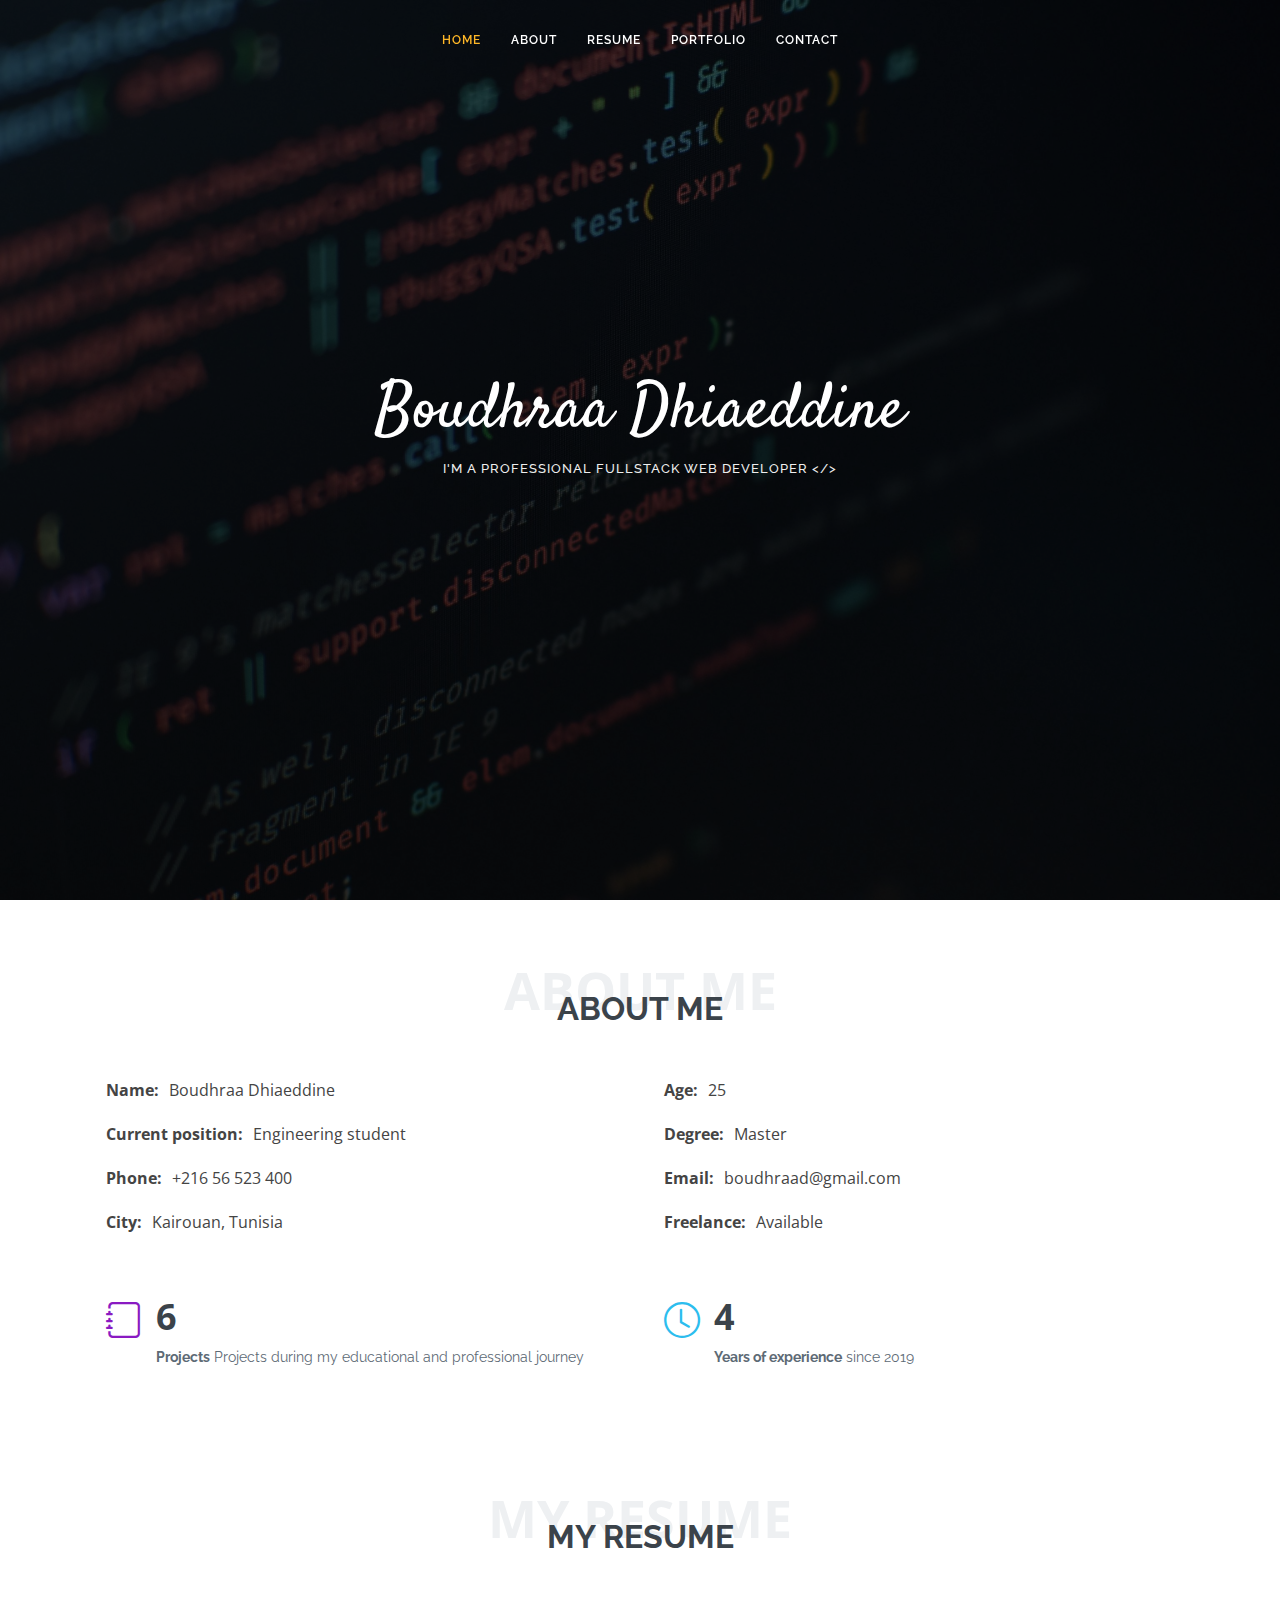
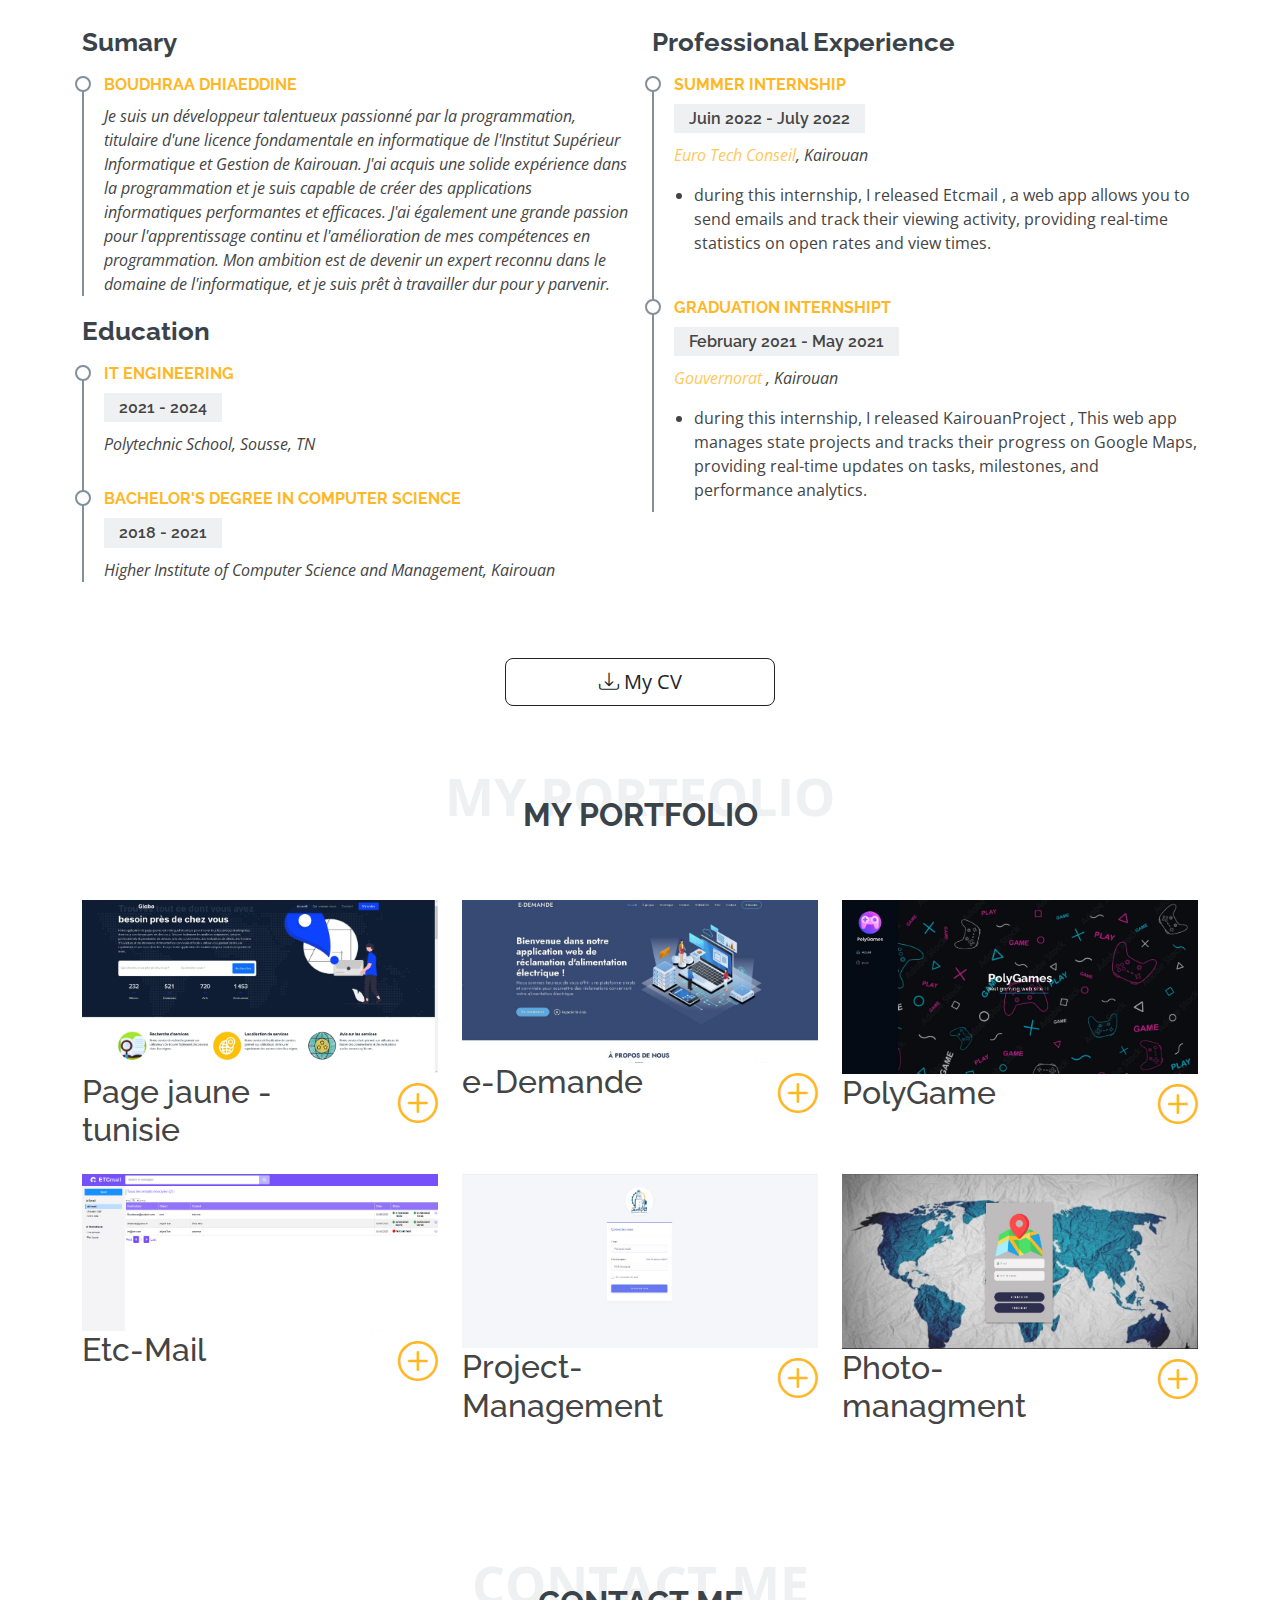
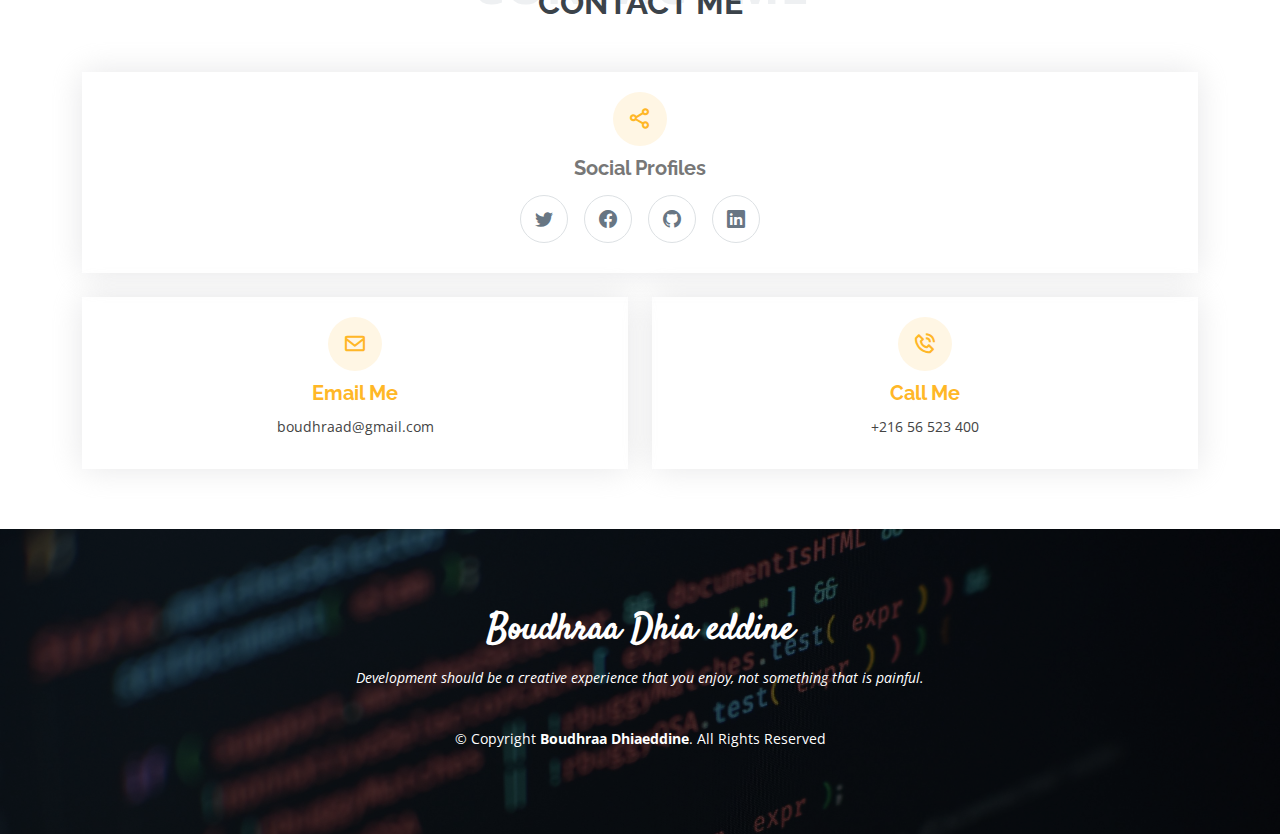
<file: index.html>
<!DOCTYPE html>
<html lang="en">
  <head>
    <meta charset="utf-8" />
    <meta content="width=device-width, initial-scale=1.0" name="viewport" />
    <title>Dhia-workes - Index</title>
    <meta content="" name="description" />
    <meta content="" name="keywords" />
    <!-- Favicons -->
    <link href="assets/img/inc.png" rel="icon" />
    <link href="assets/img/apple-touch-icon.png" rel="apple-touch-icon" />
    <!-- Google Fonts -->
    <link
      href="https://fonts.googleapis.com/css?family=Open+Sans:300,300i,400,400i,600,600i,700,700i|Raleway:300,300i,400,400i,500,500i,600,600i,700,700i|Satisfy"
      rel="stylesheet"
    />
    <!-- Vendor CSS Files -->
    <link
      href="assets/vendor/bootstrap/css/bootstrap.min.css"
      rel="stylesheet"
    />
    <link
      href="assets/vendor/bootstrap-icons/bootstrap-icons.css"
      rel="stylesheet"
    />
    <link href="assets/vendor/boxicons/css/boxicons.min.css" rel="stylesheet" />
    <link
      href="assets/vendor/glightbox/css/glightbox.min.css"
      rel="stylesheet"
    />
    <link href="assets/vendor/swiper/swiper-bundle.min.css" rel="stylesheet" />
    <!-- Template Main CSS File -->
    <link href="assets/css/style.css" rel="stylesheet" />
    <!-- =======================================================
  * Template Name: Laura
  * Updated: Mar 10 2023 with Bootstrap v5.2.3
  * Template URL: https://bootstrapmade.com/laura-free-creative-bootstrap-theme/
  * Author: BootstrapMade.com
  * License: https://bootstrapmade.com/license/
  ======================================================== -->
  </head>
  <body>
    <!-- ======= Header ======= -->
    <header
      id="header"
      class="fixed-top d-flex justify-content-center align-items-center header-transparent"
    >
      <nav id="navbar" class="navbar">
        <ul>
          <li>
            <a class="nav-link scrollto active" href="#hero">Home</a>
          </li>
          <li>
            <a class="nav-link scrollto" href="#about">About</a>
          </li>
          <li>
            <a class="nav-link scrollto" href="#resume">Resume</a>
          </li>

          <li>
            <a class="nav-link scrollto" href="#portfolio">Portfolio</a>
          </li>
          <li>
            <a class="nav-link scrollto" href="#contact">Contact</a>
          </li>
        </ul>
      </nav>
      <!-- .navbar -->
    </header>
    <!-- End Header -->
    <!-- ======= Hero Section ======= -->
    <section id="hero">
      <div class="hero-container">
        <h1>Boudhraa Dhiaeddine</h1>
        <h2>I'M A PROFESSIONAL FULLSTACK WEB DEVELOPER &lt;/&gt;</h2>
        <a href="#about" class="btn-scroll scrollto" title="Scroll Down"></a>
      </div>
    </section>
    <!-- End Hero -->
    <main id="main">
      <!-- ======= About Me Section ======= -->
      <section id="about" class="about">
        <div class="container">
          <div class="section-title">
            <span>About Me</span>
            <h2>About Me</h2>
          </div>
          <div class="row">
            <div class="col-lg-12 d-flex flex-column align-items-stretch">
              <div
                class="content ps-lg-4 d-flex flex-column justify-content-center"
              >
                <div class="row">
                  <div class="col-lg-6">
                    <ul>
                      <li>
                        <strong>Name:</strong> <span>Boudhraa Dhiaeddine</span>
                      </li>
                      <li>
                        <strong>Current position:</strong>
                        <span>Engineering student</span>
                      </li>
                      <li>
                        <strong>Phone:</strong> <span>+216 56 523 400</span>
                      </li>
                      <li>
                        <strong>City:</strong> <span>Kairouan, Tunisia</span>
                      </li>
                    </ul>
                  </div>
                  <div class="col-lg-6">
                    <ul>
                      <li><strong>Age:</strong> <span>25</span></li>
                      <li><strong>Degree:</strong> <span>Master</span></li>
                      <li>
                        <strong>Email:</strong>
                        <span>boudhraad@gmail.com</span>
                      </li>
                      <li>
                        <strong>Freelance:</strong> <span>Available</span>
                      </li>
                    </ul>
                  </div>
                </div>
                <div class="row mt-n4">
                  <div class="col-md-6 mt-5 d-md-flex align-items-md-stretch">
                    <div class="count-box">
                      <i class="bi bi-journal" style="color: #8a1ac2"></i>
                      <span
                        data-purecounter-start="0"
                        data-purecounter-end="6"
                        data-purecounter-duration="0"
                        class="purecounter"
                        >7</span
                      >
                      <p>
                        <strong>Projects</strong> Projects during my educational
                        and professional journey
                      </p>
                    </div>
                  </div>
                  <div class="col-md-6 mt-5 d-md-flex align-items-md-stretch">
                    <div class="count-box">
                      <i class="bi bi-clock" style="color: #2cbdee"></i>
                      <span
                        data-purecounter-start="0"
                        data-purecounter-end="4"
                        data-purecounter-duration="0"
                        class="purecounter"
                        >4</span
                      >
                      <p><strong>Years of experience</strong> since 2019</p>
                    </div>
                  </div>
                </div>
              </div>
              <!-- End .content-->
            </div>
          </div>
        </div>
      </section>
      <!-- End About Me Section -->
      <!-- ======= My Resume Section ======= -->
      <section id="resume" class="resume">
        <div class="container">
          <div class="section-title">
            <span>My Resume</span>
            <h2>My Resume</h2>
          </div>
          <div class="row">
            <div class="col-lg-6">
              <h3 class="resume-title">Sumary</h3>
              <div class="resume-item pb-0">
                <h4>Boudhraa Dhiaeddine</h4>
                <p>
                  <em
                    >Je suis un développeur talentueux passionné par la
                    programmation, titulaire d'une licence fondamentale en
                    informatique de l'Institut Supérieur Informatique et Gestion
                    de Kairouan. J'ai acquis une solide expérience dans la
                    programmation et je suis capable de créer des applications
                    informatiques performantes et efficaces. J'ai également une
                    grande passion pour l'apprentissage continu et
                    l'amélioration de mes compétences en programmation. Mon
                    ambition est de devenir un expert reconnu dans le domaine de
                    l'informatique, et je suis prêt à travailler dur pour y
                    parvenir.</em
                  >
                </p>
              </div>
              <h3 class="resume-title">Education</h3>
              <div class="resume-item">
                <h4>IT ENGINEERING</h4>
                <h5>2021 - 2024</h5>
                <p><em>Polytechnic School, Sousse, TN</em></p>
              </div>
              <div class="resume-item">
                <h4>Bachelor's degree in Computer Science</h4>
                <h5>2018 - 2021</h5>
                <p>
                  <em
                    >Higher Institute of Computer Science and Management,
                    Kairouan</em
                  >
                </p>
              </div>
            </div>
            <div class="col-lg-6">
              <h3 class="resume-title">Professional Experience</h3>
              <div class="resume-item">
                <h4>SUMMER INTERNSHIP</h4>
                <h5>Juin 2022 - July 2022</h5>
                <p>
                  <em
                    ><span style="color: #ffc85a">Euro Tech Conseil</span>,
                    Kairouan</em
                  >
                </p>
                <ul>
                  <li>
                    during this internship, I released Etcmail , a web app
                    allows you to send emails and track their viewing activity,
                    providing real-time statistics on open rates and view times.
                  </li>
                </ul>
              </div>
              <div class="resume-item">
                <h4>GRADUATION INTERNSHIPt</h4>
                <h5>February 2021 - May 2021</h5>
                <p>
                  <em
                    ><span style="color: #ffc85a">Gouvernorat</span> ,
                    Kairouan</em
                  >
                </p>
                <ul>
                  <li>
                    during this internship, I released KairouanProject , This
                    web app manages state projects and tracks their progress on
                    Google Maps, providing real-time updates on tasks,
                    milestones, and performance analytics.
                  </li>
                </ul>
              </div>
            </div>
          </div>
        </div>
      </section>
      <a
        class="btn btn-outline-dark d-block btn-lg mx-auto"
        href="assets/CV2.pdf"
        download="Dhiaeddine"
        style="width: 30vh"
        ><i class="bi bi-download"></i> My CV
      </a>
      <!-- End My Resume Section -->

      <!-- ======= My Portfolio Section ======= -->
      <section id="portfolio" class="portfolio">
        <div class="container">
          <div class="section-title">
            <span>My Portfolio</span>
            <h2>My Portfolio</h2>
          </div>

          <div class="row">
            <div class="col-md-4 mt-3">
              <div class="work-box">
                <a
                  href="assets/img/YallowPages/main.JPG"
                  data-gallery="portfolioGallery"
                  class="portfolio-lightbox"
                >
                  <div class="work-img">
                    <img
                      src="assets/img/YallowPages/main.JPG"
                      alt=""
                      class="img-fluid"
                    />
                  </div>
                </a>
                <div class="work-content">
                  <div class="row">
                    <div class="col-sm-8">
                      <h2 class="w-title">Page jaune - tunisie</h2>
                    </div>
                    <div class="col-sm-4">
                      <div class="w-like">
                        <a href="page-jaune.html">
                          <span class="bi bi-plus-circle"></span
                        ></a>
                      </div>
                    </div>
                  </div>
                </div>
              </div>
            </div>

            <div class="col-md-4 mt-3">
              <div class="work-box">
                <a
                  href="assets/img/Steg/main.JPG"
                  data-gallery="portfolioGallery"
                  class="portfolio-lightbox"
                >
                  <div class="work-img">
                    <img
                      src="assets/img/Steg/main.JPG"
                      alt=""
                      class="img-fluid"
                    />
                  </div>
                </a>
                <div class="work-content">
                  <div class="row">
                    <div class="col-sm-8">
                      <h2 class="w-title">e-Demande</h2>
                    </div>
                    <div class="col-sm-4">
                      <div class="w-like">
                        <a href="e-demande.html">
                          <span class="bi bi-plus-circle"></span
                        ></a>
                      </div>
                    </div>
                  </div>
                </div>
              </div>
            </div>

            <div class="col-md-4 mt-3">
              <div class="work-box">
                <a
                  href="assets/img/PokyGame/Main.JPG"
                  data-gallery="portfolioGallery"
                  class="portfolio-lightbox"
                >
                  <div class="work-img">
                    <img
                      src="assets/img/PokyGame/Main.JPG"
                      alt=""
                      class="img-fluid"
                    />
                  </div>
                </a>
                <div class="work-content">
                  <div class="row">
                    <div class="col-sm-8">
                      <h2 class="w-title">PolyGame</h2>
                    </div>
                    <div class="col-sm-4">
                      <div class="w-like">
                        <a href="poly-game.html">
                          <span class="bi bi-plus-circle"></span
                        ></a>
                      </div>
                    </div>
                  </div>
                </div>
              </div>
            </div>
            <div class="col-md-4 mt-3">
              <div class="work-box">
                <a
                  href="assets/img/EtcMail/1.PNG"
                  data-gallery="portfolioGallery"
                  class="portfolio-lightbox"
                >
                  <div class="work-img">
                    <img
                      src="assets/img/EtcMail/1.PNG"
                      alt=""
                      class="img-fluid"
                    />
                  </div>
                </a>

                <div class="work-content">
                  <div class="row">
                    <div class="col-sm-8">
                      <h2 class="w-title">Etc-Mail</h2>
                    </div>
                    <div class="col-sm-4">
                      <div class="w-like">
                        <a href="etc-mail.html">
                          <span class="bi bi-plus-circle"></span
                        ></a>
                      </div>
                    </div>
                  </div>
                </div>
              </div>
            </div>
            <div class="col-md-4 mt-3">
              <div class="work-box">
                <a
                  href="assets/img/project-manegment/main.JPG"
                  data-gallery="portfolioGallery"
                  class="portfolio-lightbox"
                >
                  <div class="work-img">
                    <img
                      src="assets/img/project-manegment/main.JPG"
                      alt=""
                      class="img-fluid"
                    />
                  </div>
                </a>
                <div class="work-content">
                  <div class="row">
                    <div class="col-sm-8">
                      <h2 class="w-title">Project-Management</h2>
                    </div>
                    <div class="col-sm-4">
                      <div class="w-like">
                        <a href="Project-Management.html">
                          <span class="bi bi-plus-circle"></span
                        ></a>
                      </div>
                    </div>
                  </div>
                </div>
              </div>
            </div>
            <div class="col-md-4 mt-3">
              <div class="work-box">
                <a
                  href="assets/img/photo-manegment/main.JPG"
                  data-gallery="portfolioGallery"
                  class="portfolio-lightbox"
                >
                  <div class="work-img">
                    <img
                      src="assets/img/photo-manegment/main.JPG"
                      alt=""
                      class="img-fluid"
                    />
                  </div>
                </a>
                <div class="work-content">
                  <div class="row">
                    <div class="col-sm-8">
                      <h2 class="w-title">Photo-managment</h2>
                    </div>
                    <div class="col-sm-4">
                      <div class="w-like">
                        <a href="photo-management.html">
                          <span class="bi bi-plus-circle"></span
                        ></a>
                      </div>
                    </div>
                  </div>
                </div>
              </div>
            </div>
          </div>
        </div>
      </section>
      <!-- End My Portfolio Section -->

      <!-- ======= Contact Me Section ======= -->
      <section id="contact" class="contact">
        <div class="container">
          <div class="section-title">
            <span>Contact Me</span>
            <h2>Contact Me</h2>
          </div>

          <div class="row">
            <div class="col-lg-12">
              <div class="row">
                <div class="col-md-12">
                  <div class="info-box">
                    <i class="bx bx-share-alt"></i>
                    <h3>Social Profiles</h3>
                    <div class="social-links">
                      <a
                        href="https://twitter.com/"
                        target="_blank"
                        class="twitter"
                        ><i class="bi bi-twitter"></i
                      ></a>
                      <a
                        href="https://www.facebook.com/wanTed.fack"
                        target="_blank"
                        class="facebook"
                        ><i class="bi bi-facebook"></i
                      ></a>
                      <a
                        href="https://github.com/BoudhraaDhia7/"
                        target="_blank"
                        class="google-plus"
                        ><i class="bi bi-github"></i
                      ></a>
                      <a
                        href="https://www.linkedin.com/in/dhia-boudhraa-243b80201/"
                        target="_blank"
                        class="linkedin"
                        ><i class="bi bi-linkedin"></i
                      ></a>
                    </div>
                  </div>
                </div>
                <div class="col-md-6">
                  <div class="info-box mt-4">
                    <i class="bx bx-envelope"></i>
                    <h3>
                      <a href="mailto:boudhraad@gmail.com">Email Me</a>
                    </h3>
                    <p>boudhraad@gmail.com</p>
                  </div>
                </div>
                <div class="col-md-6">
                  <div class="info-box mt-4">
                    <i class="bx bx-phone-call"></i>
                    <h3>
                      <a href="tel:+21656523400">Call Me</a>
                    </h3>
                    <p>+216 56 523 400</p>
                  </div>
                </div>
              </div>
            </div>
          </div>
        </div>
      </section>
      <!-- End Contact Me Section -->
    </main>
    <!-- End #main -->
    <!-- ======= Footer ======= -->
    <footer id="footer">
      <div class="container">
        <h3>Boudhraa Dhia eddine</h3>
        <p>
          Development should be a creative experience that you enjoy, not
          something that is painful.
        </p>

        <div class="copyright">
          © Copyright <strong><span>Boudhraa Dhiaeddine</span></strong
          >. All Rights Reserved
        </div>
      </div>
    </footer>
    <!-- End Footer -->
    <a
      href="#"
      class="back-to-top d-flex align-items-center justify-content-center"
    ></a>
    <!-- Vendor JS Files -->

    <script src="assets/vendor/purecounter/purecounter_vanilla.js"></script>
    <script src="assets/vendor/bootstrap/js/bootstrap.bundle.min.js"></script>
    <script src="assets/vendor/glightbox/js/glightbox.min.js"></script>
    <script src="assets/vendor/isotope-layout/isotope.pkgd.min.js"></script>
    <script src="assets/vendor/swiper/swiper-bundle.min.js"></script>
    <script src="assets/vendor/waypoints/noframework.waypoints.js"></script>
    <script src="assets/vendor/php-email-form/validate.js"></script>
    <!-- Template Main JS File -->

    <script src="assets/js/main.js"></script>
  </body>
</html>
</file>
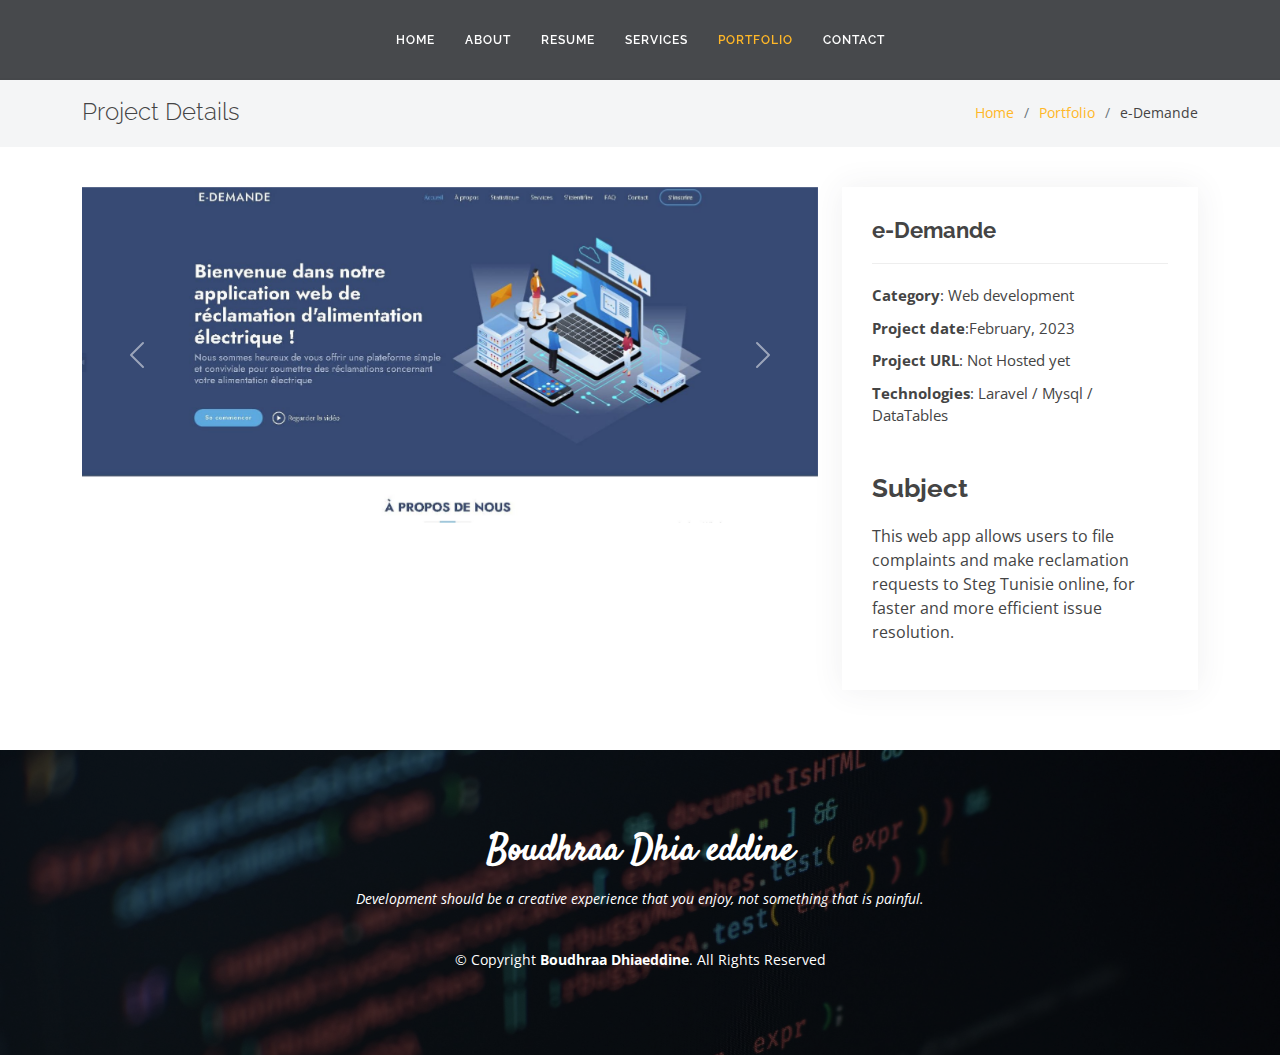
<file: e-demande.html>
<!DOCTYPE html>
<html lang="en">
  <head>
    <meta charset="utf-8" />
    <meta content="width=device-width, initial-scale=1.0" name="viewport" />
    <title>Dhia-works</title>
    <meta content="" name="description" />
    <meta content="" name="keywords" />
    <!-- Favicons -->
    <link href="assets/img/inc.png" rel="icon" />
    <link href="assets/img/apple-touch-icon.png" rel="apple-touch-icon" />
    <!-- Google Fonts -->
    <link
      href="https://fonts.googleapis.com/css?family=Open+Sans:300,300i,400,400i,600,600i,700,700i|Raleway:300,300i,400,400i,500,500i,600,600i,700,700i|Satisfy"
      rel="stylesheet"
    />
    <!-- Vendor CSS Files -->
    <link
      href="assets/vendor/bootstrap/css/bootstrap.min.css"
      rel="stylesheet"
    />
    <link
      href="assets/vendor/bootstrap-icons/bootstrap-icons.css"
      rel="stylesheet"
    />
    <link href="assets/vendor/boxicons/css/boxicons.min.css" rel="stylesheet" />
    <link
      href="assets/vendor/glightbox/css/glightbox.min.css"
      rel="stylesheet"
    />
    <link href="assets/vendor/swiper/swiper-bundle.min.css" rel="stylesheet" />
    <!-- Template Main CSS File -->
    <link href="assets/css/style.css" rel="stylesheet" />
    <!-- =======================================================
  * Template Name: Laura
  * Updated: Mar 10 2023 with Bootstrap v5.2.3
  * Template URL: https://bootstrapmade.com/laura-free-creative-bootstrap-theme/
  * Author: BootstrapMade.com
  * License: https://bootstrapmade.com/license/
  ======================================================== -->
    <script
      src="https://code.jquery.com/jquery-3.2.1.slim.min.js"
      integrity="sha384-KJ3o2DKtIkvYIK3UENzmM7KCkRr/rE9/Qpg6aAZGJwFDMVNA/GpGFF93hXpG5KkN"
      crossorigin="anonymous"
    ></script>
    <script
      src="https://cdn.jsdelivr.net/npm/popper.js@1.12.9/dist/umd/popper.min.js"
      integrity="sha384-ApNbgh9B+Y1QKtv3Rn7W3mgPxhU9K/ScQsAP7hUibX39j7fakFPskvXusvfa0b4Q"
      crossorigin="anonymous"
    ></script>
    <script
      src="https://cdn.jsdelivr.net/npm/bootstrap@4.0.0/dist/js/bootstrap.min.js"
      integrity="sha384-JZR6Spejh4U02d8jOt6vLEHfe/JQGiRRSQQxSfFWpi1MquVdAyjUar5+76PVCmYl"
      crossorigin="anonymous"
    ></script>
  </head>
  <body cz-shortcut-listen="true">
    <!-- ======= Header ======= -->
    <header
      id="header"
      class="fixed-top d-flex justify-content-center align-items-center"
    >
      <nav id="navbar" class="navbar">
        <ul>
          <li><a class="nav-link scrollto" href="#hero">Home</a></li>
          <li><a class="nav-link scrollto" href="#about">About</a></li>
          <li><a class="nav-link scrollto" href="#resume">Resume</a></li>
          <li><a class="nav-link scrollto" href="#services">Services</a></li>
          <li>
            <a class="nav-link scrollto active" href="#portfolio">Portfolio</a>
          </li>

          <li><a class="nav-link scrollto" href="#contact">Contact</a></li>
        </ul>
        <i class="bi bi-list mobile-nav-toggle"></i>
      </nav>
      <!-- .navbar -->
    </header>
    <!-- End Header -->

    <main id="main">
      <!-- ======= Breadcrumbs Section ======= -->
      <section class="breadcrumbs">
        <div class="container">
          <div class="d-flex justify-content-between align-items-center">
            <h2>Project Details</h2>
            <ol>
              <li><a href="index.html">Home</a></li>
              <li><a href="index.html#portfolio">Portfolio</a></li>
              <li>e-Demande</li>
            </ol>
          </div>
        </div>
      </section>
      <!-- Breadcrumbs Section -->

      <!-- ======= Portfolio Details Section ======= -->
      <section id="portfolio-details" class="portfolio-details">
        <div class="container">
          <div class="row gy-4">
            <div class="col-lg-8">
              <div
                id="carouselExampleIndicators"
                class="carousel slide"
                data-ride="carousel"
              >
                <ol class="carousel-indicators">
                  <li
                    data-target="#carouselExampleIndicators"
                    data-slide-to="0"
                    class="active"
                  ></li>
                  <li
                    data-target="#carouselExampleIndicators"
                    data-slide-to="1"
                  ></li>
                  <li
                    data-target="#carouselExampleIndicators"
                    data-slide-to="2"
                  ></li>
                </ol>
                <div class="carousel-inner">
                  <div class="carousel-item active">
                    <a href="assets/img/Steg/main.JPG">
                      <img
                        class="d-block w-100"
                        src="assets/img/Steg/main.JPG"
                        alt="First slide"
                      />
                    </a>
                  </div>

                  <div class="carousel-item">
                    <a href="assets/img/Steg/3.JPG"
                      ><img
                        class="d-block w-100"
                        src="assets/img/Steg/3.JPG"
                        alt="Third slide"
                    /></a>
                  </div>
                  <div class="carousel-item">
                    <a href="assets/img/Steg/4.JPG"
                      ><img
                        class="d-block w-100"
                        src="assets/img/Steg/4.JPG"
                        alt="Third slide"
                    /></a>
                  </div>
                  <div class="carousel-item">
                    <a href="assets/img/Steg/2.JPG"
                      ><img
                        class="d-block w-100"
                        src="assets/img/Steg/2.JPG"
                        alt="Third slide"
                    /></a>
                  </div>
                </div>
                <a
                  class="carousel-control-prev"
                  href="#carouselExampleIndicators"
                  role="button"
                  data-slide="prev"
                >
                  <span
                    class="carousel-control-prev-icon"
                    aria-hidden="true"
                  ></span>
                  <span class="sr-only"></span>
                </a>
                <a
                  class="carousel-control-next"
                  href="#carouselExampleIndicators"
                  role="button"
                  data-slide="next"
                >
                  <span
                    class="carousel-control-next-icon"
                    aria-hidden="true"
                  ></span>
                  <span class="sr-only"></span>
                </a>
              </div>
            </div>

            <div class="col-lg-4">
              <div class="portfolio-info">
                <h3>e-Demande</h3>
                <ul>
                  <li><strong>Category</strong>: Web development</li>
                  <li><strong>Project date</strong>:February, 2023</li>
                  <li><strong>Project URL</strong>: Not Hosted yet</li>
                  <li>
                    <strong>Technologies</strong>: Laravel / Mysql / DataTables
                  </li>
                </ul>
                <div class="portfolio-description">
                  <h2>Subject</h2>
                  <p>
                    This web app allows users to file complaints and make
                    reclamation requests to Steg Tunisie online, for faster and
                    more efficient issue resolution.
                  </p>
                </div>
              </div>
            </div>
          </div>
        </div>
      </section>
      <!-- End Portfolio Details Section -->
    </main>

    <!-- End #main -->

    <!-- ======= Footer ======= -->
    <footer id="footer">
      <div class="container">
        <h3>Boudhraa Dhia eddine</h3>
        <p>
          Development should be a creative experience that you enjoy, not
          something that is painful.
        </p>

        <div class="copyright">
          © Copyright <strong><span>Boudhraa Dhiaeddine</span></strong
          >. All Rights Reserved
        </div>
      </div>
    </footer>
    <!-- End Footer -->

    <a
      href="# "
      class="back-to-top d-flex align-items-center justify-content-center"
      ><i class="bi bi-arrow-up-short"></i
    ></a>

    <!-- Vendor JS Files -->

    <!-- Template Main JS File -->

    <div
      id="lightboxOverlay"
      tabindex="-1"
      class="lightboxOverlay"
      style="display: none"
    ></div>
    <div id="lightbox" tabindex="-1" class="lightbox" style="display: none">
      <div class="lb-outerContainer">
        <div class="lb-container">
          <img
            class="lb-image"
            src="[data-uri]"
            alt=""
          />
          <div class="lb-nav">
            <a class="lb-prev" aria-label="Previous image" href=""></a
            ><a class="lb-next" aria-label="Next image" href=""></a>
          </div>
          <div class="lb-loader"><a class="lb-cancel"></a></div>
        </div>
      </div>
      <div class="lb-dataContainer">
        <div class="lb-data">
          <div class="lb-details">
            <span class="lb-caption"></span><span class="lb-number"></span>
          </div>
          <div class="lb-closeContainer"><a class="lb-close"></a></div>
        </div>
      </div>
    </div>
  </body>
</html>
</file>
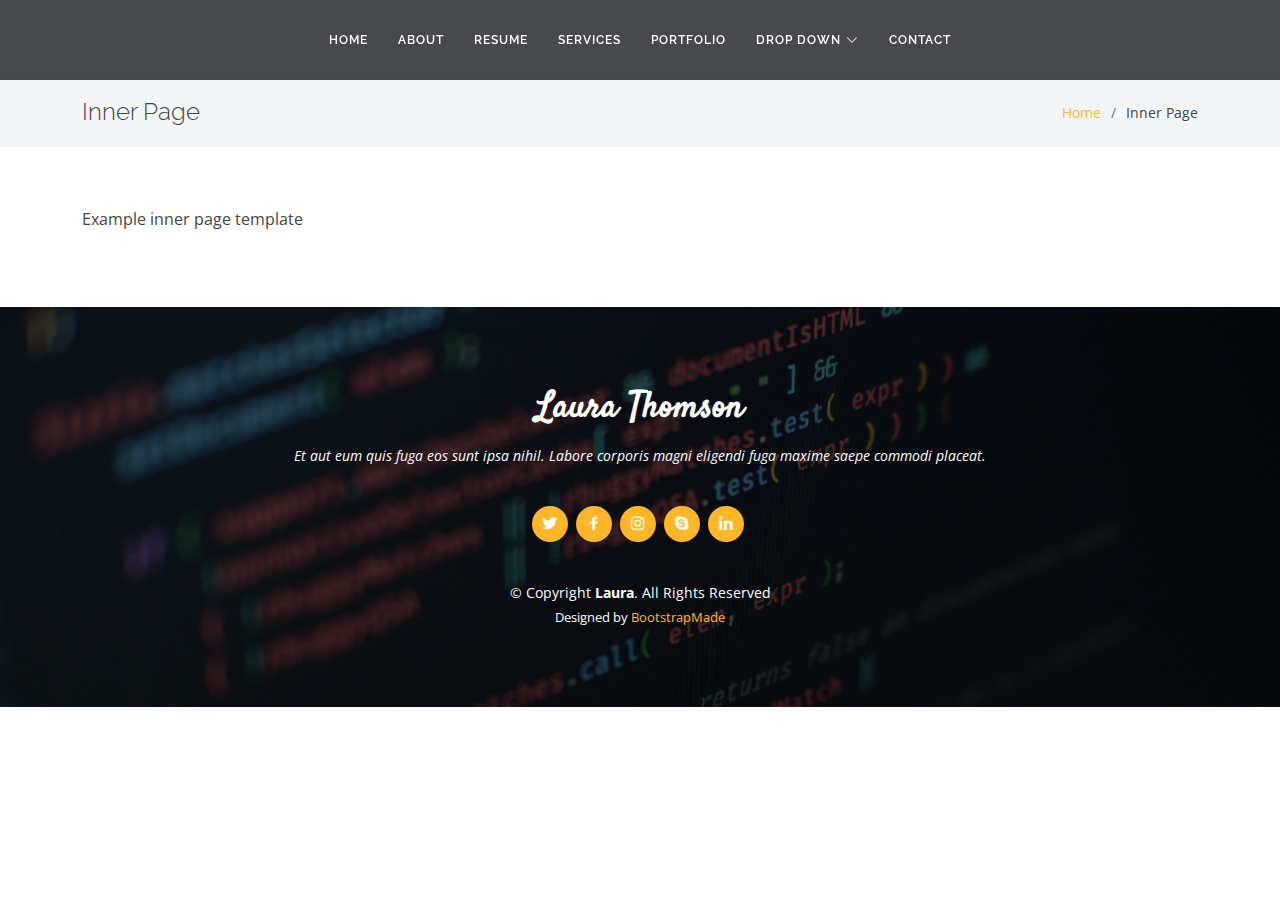
<file: inner-page.html>
<!DOCTYPE html>
<html lang="en">

<head>
  <meta charset="utf-8">
  <meta content="width=device-width, initial-scale=1.0" name="viewport">

  <title>Inner Page - Laura Bootstrap Template</title>
  <meta content="" name="description">
  <meta content="" name="keywords">

  <!-- Favicons -->
  <link href="assets/img/favicon.png" rel="icon">
  <link href="assets/img/apple-touch-icon.png" rel="apple-touch-icon">

  <!-- Google Fonts -->
  <link href="https://fonts.googleapis.com/css?family=Open+Sans:300,300i,400,400i,600,600i,700,700i|Raleway:300,300i,400,400i,500,500i,600,600i,700,700i|Satisfy" rel="stylesheet">

  <!-- Vendor CSS Files -->
  <link href="assets/vendor/bootstrap/css/bootstrap.min.css" rel="stylesheet">
  <link href="assets/vendor/bootstrap-icons/bootstrap-icons.css" rel="stylesheet">
  <link href="assets/vendor/boxicons/css/boxicons.min.css" rel="stylesheet">
  <link href="assets/vendor/glightbox/css/glightbox.min.css" rel="stylesheet">
  <link href="assets/vendor/swiper/swiper-bundle.min.css" rel="stylesheet">

  <!-- Template Main CSS File -->
  <link href="assets/css/style.css" rel="stylesheet">

  <!-- =======================================================
  * Template Name: Laura
  * Updated: Mar 10 2023 with Bootstrap v5.2.3
  * Template URL: https://bootstrapmade.com/laura-free-creative-bootstrap-theme/
  * Author: BootstrapMade.com
  * License: https://bootstrapmade.com/license/
  ======================================================== -->
</head>

<body>

  <!-- ======= Header ======= -->
  <header id="header" class="fixed-top d-flex justify-content-center align-items-center ">

    <nav id="navbar" class="navbar">
      <ul>
        <li><a class="nav-link scrollto " href="#hero">Home</a></li>
        <li><a class="nav-link scrollto" href="#about">About</a></li>
        <li><a class="nav-link scrollto" href="#resume">Resume</a></li>
        <li><a class="nav-link scrollto" href="#services">Services</a></li>
        <li><a class="nav-link scrollto " href="#portfolio">Portfolio</a></li>
        <li class="dropdown"><a href="#"><span>Drop Down</span> <i class="bi bi-chevron-down"></i></a>
          <ul>
            <li><a href="#">Drop Down 1</a></li>
            <li class="dropdown"><a href="#"><span>Deep Drop Down</span> <i class="bi bi-chevron-right"></i></a>
              <ul>
                <li><a href="#">Deep Drop Down 1</a></li>
                <li><a href="#">Deep Drop Down 2</a></li>
                <li><a href="#">Deep Drop Down 3</a></li>
                <li><a href="#">Deep Drop Down 4</a></li>
                <li><a href="#">Deep Drop Down 5</a></li>
              </ul>
            </li>
            <li><a href="#">Drop Down 2</a></li>
            <li><a href="#">Drop Down 3</a></li>
            <li><a href="#">Drop Down 4</a></li>
          </ul>
        </li>
        <li><a class="nav-link scrollto" href="#contact">Contact</a></li>
      </ul>
      <i class="bi bi-list mobile-nav-toggle"></i>
    </nav><!-- .navbar -->

  </header><!-- End Header -->

  <main id="main">

    <!-- ======= Breadcrumbs ======= -->
    <section class="breadcrumbs">
      <div class="container">

        <div class="d-flex justify-content-between align-items-center">
          <h2>Inner Page</h2>
          <ol>
            <li><a href="index.html">Home</a></li>
            <li>Inner Page</li>
          </ol>
        </div>

      </div>
    </section><!-- End Breadcrumbs -->

    <section class="inner-page">
      <div class="container">
        <p>
          Example inner page template
        </p>
      </div>
    </section>

  </main><!-- End #main -->

  <!-- ======= Footer ======= -->
  <footer id="footer">
    <div class="container">
      <h3>Laura Thomson</h3>
      <p>Et aut eum quis fuga eos sunt ipsa nihil. Labore corporis magni eligendi fuga maxime saepe commodi placeat.</p>
      <div class="social-links">
        <a href="#" class="twitter"><i class="bx bxl-twitter"></i></a>
        <a href="#" class="facebook"><i class="bx bxl-facebook"></i></a>
        <a href="#" class="instagram"><i class="bx bxl-instagram"></i></a>
        <a href="#" class="google-plus"><i class="bx bxl-skype"></i></a>
        <a href="#" class="linkedin"><i class="bx bxl-linkedin"></i></a>
      </div>
      <div class="copyright">
        &copy; Copyright <strong><span>Laura</span></strong>. All Rights Reserved
      </div>
      <div class="credits">
        <!-- All the links in the footer should remain intact. -->
        <!-- You can delete the links only if you purchased the pro version. -->
        <!-- Licensing information: https://bootstrapmade.com/license/ -->
        <!-- Purchase the pro version with working PHP/AJAX contact form: https://bootstrapmade.com/laura-free-creative-bootstrap-theme/ -->
        Designed by <a href="https://bootstrapmade.com/">BootstrapMade</a>
      </div>
    </div>
  </footer><!-- End Footer -->

  <a href="#" class="back-to-top d-flex align-items-center justify-content-center"><i class="bi bi-arrow-up-short"></i></a>

  <!-- Vendor JS Files -->
  <script src="assets/vendor/purecounter/purecounter_vanilla.js"></script>
  <script src="assets/vendor/bootstrap/js/bootstrap.bundle.min.js"></script>
  <script src="assets/vendor/glightbox/js/glightbox.min.js"></script>
  <script src="assets/vendor/isotope-layout/isotope.pkgd.min.js"></script>
  <script src="assets/vendor/swiper/swiper-bundle.min.js"></script>
  <script src="assets/vendor/waypoints/noframework.waypoints.js"></script>
  <script src="assets/vendor/php-email-form/validate.js"></script>

  <!-- Template Main JS File -->
  <script src="assets/js/main.js"></script>

</body>

</html>
</file>
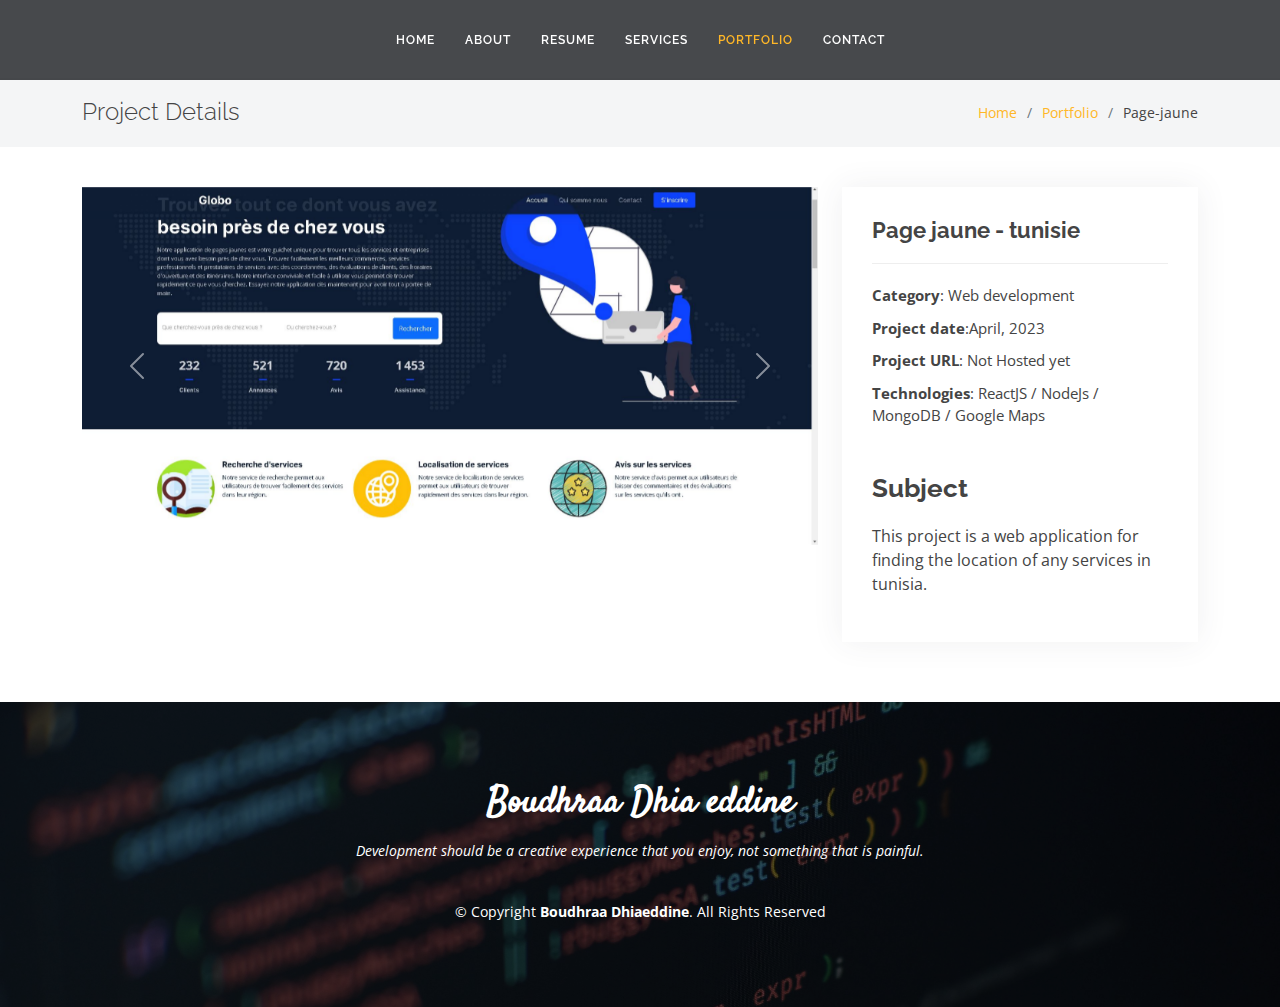
<file: page-jaune.html>
<!DOCTYPE html>
<html lang="en">
  <head>
    <meta charset="utf-8" />
    <meta content="width=device-width, initial-scale=1.0" name="viewport" />
    <title>Dhia-works</title>
    <meta content="" name="description" />
    <meta content="" name="keywords" />
    <!-- Favicons -->
    <link href="assets/img/inc.png" rel="icon" />
    <link href="assets/img/apple-touch-icon.png" rel="apple-touch-icon" />
    <!-- Google Fonts -->
    <link
      href="https://fonts.googleapis.com/css?family=Open+Sans:300,300i,400,400i,600,600i,700,700i|Raleway:300,300i,400,400i,500,500i,600,600i,700,700i|Satisfy"
      rel="stylesheet"
    />
    <!-- Vendor CSS Files -->
    <link
      href="assets/vendor/bootstrap/css/bootstrap.min.css"
      rel="stylesheet"
    />
    <link
      href="assets/vendor/bootstrap-icons/bootstrap-icons.css"
      rel="stylesheet"
    />
    <link href="assets/vendor/boxicons/css/boxicons.min.css" rel="stylesheet" />
    <link
      href="assets/vendor/glightbox/css/glightbox.min.css"
      rel="stylesheet"
    />
    <link href="assets/vendor/swiper/swiper-bundle.min.css" rel="stylesheet" />
    <!-- Template Main CSS File -->
    <link href="assets/css/style.css" rel="stylesheet" />
    <!-- =======================================================
  * Template Name: Laura
  * Updated: Mar 10 2023 with Bootstrap v5.2.3
  * Template URL: https://bootstrapmade.com/laura-free-creative-bootstrap-theme/
  * Author: BootstrapMade.com
  * License: https://bootstrapmade.com/license/
  ======================================================== -->
    <script
      src="https://code.jquery.com/jquery-3.2.1.slim.min.js"
      integrity="sha384-KJ3o2DKtIkvYIK3UENzmM7KCkRr/rE9/Qpg6aAZGJwFDMVNA/GpGFF93hXpG5KkN"
      crossorigin="anonymous"
    ></script>
    <script
      src="https://cdn.jsdelivr.net/npm/popper.js@1.12.9/dist/umd/popper.min.js"
      integrity="sha384-ApNbgh9B+Y1QKtv3Rn7W3mgPxhU9K/ScQsAP7hUibX39j7fakFPskvXusvfa0b4Q"
      crossorigin="anonymous"
    ></script>
    <script
      src="https://cdn.jsdelivr.net/npm/bootstrap@4.0.0/dist/js/bootstrap.min.js"
      integrity="sha384-JZR6Spejh4U02d8jOt6vLEHfe/JQGiRRSQQxSfFWpi1MquVdAyjUar5+76PVCmYl"
      crossorigin="anonymous"
    ></script>
  </head>
  <body cz-shortcut-listen="true">
    <!-- ======= Header ======= -->
    <header
      id="header"
      class="fixed-top d-flex justify-content-center align-items-center"
    >
      <nav id="navbar" class="navbar">
        <ul>
          <li><a class="nav-link scrollto" href="#hero">Home</a></li>
          <li><a class="nav-link scrollto" href="#about">About</a></li>
          <li><a class="nav-link scrollto" href="#resume">Resume</a></li>
          <li><a class="nav-link scrollto" href="#services">Services</a></li>
          <li>
            <a class="nav-link scrollto active" href="#portfolio">Portfolio</a>
          </li>

          <li><a class="nav-link scrollto" href="#contact">Contact</a></li>
        </ul>
        <i class="bi bi-list mobile-nav-toggle"></i>
      </nav>
      <!-- .navbar -->
    </header>
    <!-- End Header -->

    <main id="main">
      <!-- ======= Breadcrumbs Section ======= -->
      <section class="breadcrumbs">
        <div class="container">
          <div class="d-flex justify-content-between align-items-center">
            <h2>Project Details</h2>
            <ol>
              <li><a href="index.html">Home</a></li>
              <li><a href="index.html#portfolio">Portfolio</a></li>
              <li>Page-jaune</li>
            </ol>
          </div>
        </div>
      </section>
      <!-- Breadcrumbs Section -->

      <!-- ======= Portfolio Details Section ======= -->
      <section id="portfolio-details" class="portfolio-details">
        <div class="container">
          <div class="row gy-4">
            <div class="col-lg-8">
              <div
                id="carouselExampleIndicators"
                class="carousel slide"
                data-ride="carousel"
              >
                <ol class="carousel-indicators">
                  <li
                    data-target="#carouselExampleIndicators"
                    data-slide-to="0"
                    class="active"
                  ></li>
                  <li
                    data-target="#carouselExampleIndicators"
                    data-slide-to="1"
                  ></li>
                  <li
                    data-target="#carouselExampleIndicators"
                    data-slide-to="2"
                  ></li>
                </ol>
                <div class="carousel-inner">
                  <div class="carousel-item active">
                    <a href="assets/img/YallowPages/main.JPG">
                      <img
                        class="d-block w-100"
                        src="assets/img/YallowPages/main.JPG"
                        alt="First slide"
                      />
                    </a>
                  </div>

                  <div class="carousel-item">
                    <a href="assets/img/YallowPages/3.JPG"
                      ><img
                        class="d-block w-100"
                        src="assets/img/YallowPages/3.JPG"
                        alt="Third slide"
                    /></a>
                  </div>
                </div>
                <a
                  class="carousel-control-prev"
                  href="#carouselExampleIndicators"
                  role="button"
                  data-slide="prev"
                >
                  <span
                    class="carousel-control-prev-icon"
                    aria-hidden="true"
                  ></span>
                  <span class="sr-only"></span>
                </a>
                <a
                  class="carousel-control-next"
                  href="#carouselExampleIndicators"
                  role="button"
                  data-slide="next"
                >
                  <span
                    class="carousel-control-next-icon"
                    aria-hidden="true"
                  ></span>
                  <span class="sr-only"></span>
                </a>
              </div>
            </div>

            <div class="col-lg-4">
              <div class="portfolio-info">
                <h3>Page jaune - tunisie</h3>
                <ul>
                  <li><strong>Category</strong>: Web development</li>
                  <li><strong>Project date</strong>:April, 2023</li>
                  <li><strong>Project URL</strong>: Not Hosted yet</li>
                  <li>
                    <strong>Technologies</strong>: ReactJS / NodeJs / MongoDB /
                    Google Maps
                  </li>
                </ul>
                <div class="portfolio-description">
                  <h2>Subject</h2>
                  <p>
                    This project is a web application for finding the location
                    of any services in tunisia.
                  </p>
                </div>
              </div>
            </div>
          </div>
        </div>
      </section>
      <!-- End Portfolio Details Section -->
    </main>

    <!-- End #main -->

    <!-- ======= Footer ======= -->
    <footer id="footer">
      <div class="container">
        <h3>Boudhraa Dhia eddine</h3>
        <p>
          Development should be a creative experience that you enjoy, not
          something that is painful.
        </p>

        <div class="copyright">
          © Copyright <strong><span>Boudhraa Dhiaeddine</span></strong
          >. All Rights Reserved
        </div>
      </div>
    </footer>
    <!-- End Footer -->

    <a
      href="# "
      class="back-to-top d-flex align-items-center justify-content-center"
      ><i class="bi bi-arrow-up-short"></i
    ></a>

    <!-- Vendor JS Files -->

    <!-- Template Main JS File -->

    <div
      id="lightboxOverlay"
      tabindex="-1"
      class="lightboxOverlay"
      style="display: none"
    ></div>
    <div id="lightbox" tabindex="-1" class="lightbox" style="display: none">
      <div class="lb-outerContainer">
        <div class="lb-container">
          <img
            class="lb-image"
            src="[data-uri]"
            alt=""
          />
          <div class="lb-nav">
            <a class="lb-prev" aria-label="Previous image" href=""></a
            ><a class="lb-next" aria-label="Next image" href=""></a>
          </div>
          <div class="lb-loader"><a class="lb-cancel"></a></div>
        </div>
      </div>
      <div class="lb-dataContainer">
        <div class="lb-data">
          <div class="lb-details">
            <span class="lb-caption"></span><span class="lb-number"></span>
          </div>
          <div class="lb-closeContainer"><a class="lb-close"></a></div>
        </div>
      </div>
    </div>
  </body>
</html>
</file>
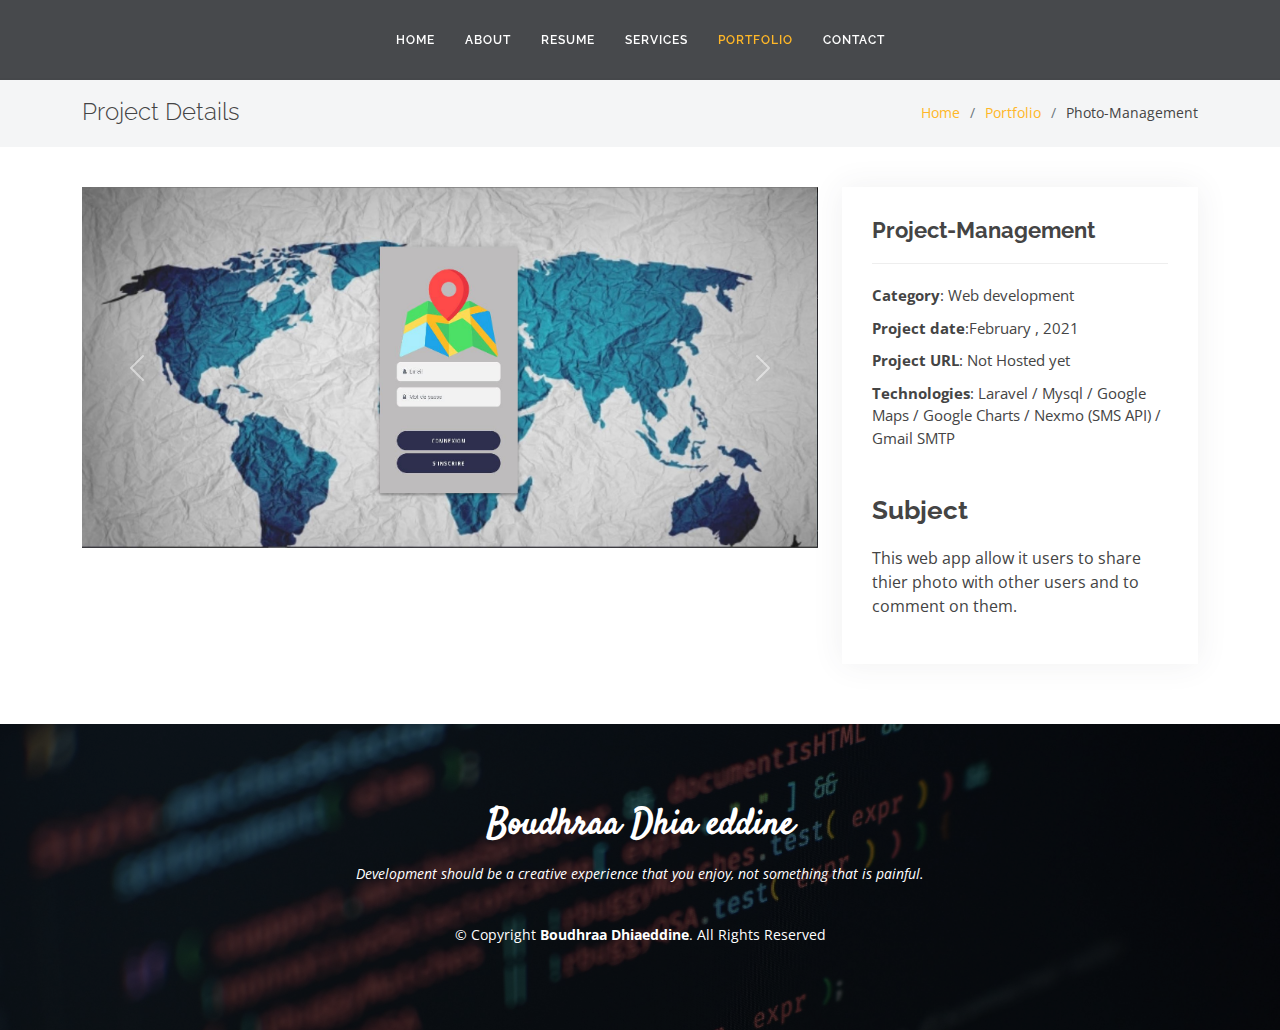
<file: photo-management.html>
<!DOCTYPE html>
<html lang="en">
  <head>
    <meta charset="utf-8" />
    <meta content="width=device-width, initial-scale=1.0" name="viewport" />
    <title>Dhia-workes - Index</title>
    <meta content="" name="description" />
    <meta content="" name="keywords" />
    <!-- Favicons -->
    <link href="assets/img/inc.png" rel="icon" />
    <link href="assets/img/apple-touch-icon.png" rel="apple-touch-icon" />
    <!-- Google Fonts -->
    <link
      href="https://fonts.googleapis.com/css?family=Open+Sans:300,300i,400,400i,600,600i,700,700i|Raleway:300,300i,400,400i,500,500i,600,600i,700,700i|Satisfy"
      rel="stylesheet"
    />
    <!-- Vendor CSS Files -->
    <link
      href="assets/vendor/bootstrap/css/bootstrap.min.css"
      rel="stylesheet"
    />
    <link
      href="assets/vendor/bootstrap-icons/bootstrap-icons.css"
      rel="stylesheet"
    />
    <link href="assets/vendor/boxicons/css/boxicons.min.css" rel="stylesheet" />
    <link
      href="assets/vendor/glightbox/css/glightbox.min.css"
      rel="stylesheet"
    />
    <link href="assets/vendor/swiper/swiper-bundle.min.css" rel="stylesheet" />
    <!-- Template Main CSS File -->
    <link href="assets/css/style.css" rel="stylesheet" />
    <!-- =======================================================
  * Template Name: Laura
  * Updated: Mar 10 2023 with Bootstrap v5.2.3
  * Template URL: https://bootstrapmade.com/laura-free-creative-bootstrap-theme/
  * Author: BootstrapMade.com
  * License: https://bootstrapmade.com/license/
  ======================================================== -->
    <script
      src="https://code.jquery.com/jquery-3.2.1.slim.min.js"
      integrity="sha384-KJ3o2DKtIkvYIK3UENzmM7KCkRr/rE9/Qpg6aAZGJwFDMVNA/GpGFF93hXpG5KkN"
      crossorigin="anonymous"
    ></script>
    <script
      src="https://cdn.jsdelivr.net/npm/popper.js@1.12.9/dist/umd/popper.min.js"
      integrity="sha384-ApNbgh9B+Y1QKtv3Rn7W3mgPxhU9K/ScQsAP7hUibX39j7fakFPskvXusvfa0b4Q"
      crossorigin="anonymous"
    ></script>
    <script
      src="https://cdn.jsdelivr.net/npm/bootstrap@4.0.0/dist/js/bootstrap.min.js"
      integrity="sha384-JZR6Spejh4U02d8jOt6vLEHfe/JQGiRRSQQxSfFWpi1MquVdAyjUar5+76PVCmYl"
      crossorigin="anonymous"
    ></script>
  </head>
  <body cz-shortcut-listen="true">
    <!-- ======= Header ======= -->
    <header
      id="header"
      class="fixed-top d-flex justify-content-center align-items-center"
    >
      <nav id="navbar" class="navbar">
        <ul>
          <li><a class="nav-link scrollto" href="#hero">Home</a></li>
          <li><a class="nav-link scrollto" href="#about">About</a></li>
          <li><a class="nav-link scrollto" href="#resume">Resume</a></li>
          <li><a class="nav-link scrollto" href="#services">Services</a></li>
          <li>
            <a class="nav-link scrollto active" href="#portfolio">Portfolio</a>
          </li>

          <li><a class="nav-link scrollto" href="#contact">Contact</a></li>
        </ul>
        <i class="bi bi-list mobile-nav-toggle"></i>
      </nav>
      <!-- .navbar -->
    </header>
    <!-- End Header -->

    <main id="main">
      <!-- ======= Breadcrumbs Section ======= -->
      <section class="breadcrumbs">
        <div class="container">
          <div class="d-flex justify-content-between align-items-center">
            <h2>Project Details</h2>
            <ol>
              <li><a href="index.html">Home</a></li>
              <li><a href="index.html#portfolio">Portfolio</a></li>
              <li>Photo-Management</li>
            </ol>
          </div>
        </div>
      </section>
      <!-- Breadcrumbs Section -->

      <!-- ======= Portfolio Details Section ======= -->
      <section id="portfolio-details" class="portfolio-details">
        <div class="container">
          <div class="row gy-4">
            <div class="col-lg-8">
              <div
                id="carouselExampleIndicators"
                class="carousel slide"
                data-ride="carousel"
              >
                <ol class="carousel-indicators">
                  <li
                    data-target="#carouselExampleIndicators"
                    data-slide-to="0"
                    class="active"
                  ></li>
                  <li
                    data-target="#carouselExampleIndicators"
                    data-slide-to="1"
                  ></li>
                  <li
                    data-target="#carouselExampleIndicators"
                    data-slide-to="2"
                  ></li>
                </ol>
                <div class="carousel-inner">
                  <div class="carousel-item active">
                    <a href="assets/img/photo-manegment/main.JPG">
                      <img
                        class="d-block w-100"
                        src="assets/img/photo-manegment/main.JPG"
                        alt="First slide"
                      />
                    </a>
                  </div>

                  <div class="carousel-item">
                    <a href="assets/img/photo-manegment/2.JPG"
                      ><img
                        class="d-block w-100"
                        src="assets/img/photo-manegment/2.JPG"
                        alt="Third slide"
                    /></a>
                  </div>
                </div>
                <a
                  class="carousel-control-prev"
                  href="#carouselExampleIndicators"
                  role="button"
                  data-slide="prev"
                >
                  <span
                    class="carousel-control-prev-icon"
                    aria-hidden="true"
                  ></span>
                  <span class="sr-only"></span>
                </a>
                <a
                  class="carousel-control-next"
                  href="#carouselExampleIndicators"
                  role="button"
                  data-slide="next"
                >
                  <span
                    class="carousel-control-next-icon"
                    aria-hidden="true"
                  ></span>
                  <span class="sr-only"></span>
                </a>
              </div>
            </div>

            <div class="col-lg-4">
              <div class="portfolio-info">
                <h3>Project-Management</h3>
                <ul>
                  <li><strong>Category</strong>: Web development</li>
                  <li><strong>Project date</strong>:February , 2021</li>
                  <li><strong>Project URL</strong>: Not Hosted yet</li>
                  <li>
                    <strong>Technologies</strong>: Laravel / Mysql / Google Maps
                    / Google Charts / Nexmo (SMS API) / Gmail SMTP
                  </li>
                </ul>
                <div class="portfolio-description">
                  <h2>Subject</h2>
                  <p>
                    This web app allow it users to share thier photo with other
                    users and to comment on them.
                  </p>
                </div>
              </div>
            </div>
          </div>
        </div>
      </section>
      <!-- End Portfolio Details Section -->
    </main>

    <!-- End #main -->

    <!-- ======= Footer ======= -->
    <footer id="footer">
      <div class="container">
        <h3>Boudhraa Dhia eddine</h3>
        <p>
          Development should be a creative experience that you enjoy, not
          something that is painful.
        </p>

        <div class="copyright">
          © Copyright <strong><span>Boudhraa Dhiaeddine</span></strong
          >. All Rights Reserved
        </div>
      </div>
    </footer>
    <!-- End Footer -->

    <a
      href="# "
      class="back-to-top d-flex align-items-center justify-content-center"
      ><i class="bi bi-arrow-up-short"></i
    ></a>

    <!-- Vendor JS Files -->

    <!-- Template Main JS File -->

    <div
      id="lightboxOverlay"
      tabindex="-1"
      class="lightboxOverlay"
      style="display: none"
    ></div>
    <div id="lightbox" tabindex="-1" class="lightbox" style="display: none">
      <div class="lb-outerContainer">
        <div class="lb-container">
          <img
            class="lb-image"
            src="[data-uri]"
            alt=""
          />
          <div class="lb-nav">
            <a class="lb-prev" aria-label="Previous image" href=""></a
            ><a class="lb-next" aria-label="Next image" href=""></a>
          </div>
          <div class="lb-loader"><a class="lb-cancel"></a></div>
        </div>
      </div>
      <div class="lb-dataContainer">
        <div class="lb-data">
          <div class="lb-details">
            <span class="lb-caption"></span><span class="lb-number"></span>
          </div>
          <div class="lb-closeContainer"><a class="lb-close"></a></div>
        </div>
      </div>
    </div>
  </body>
</html>
</file>
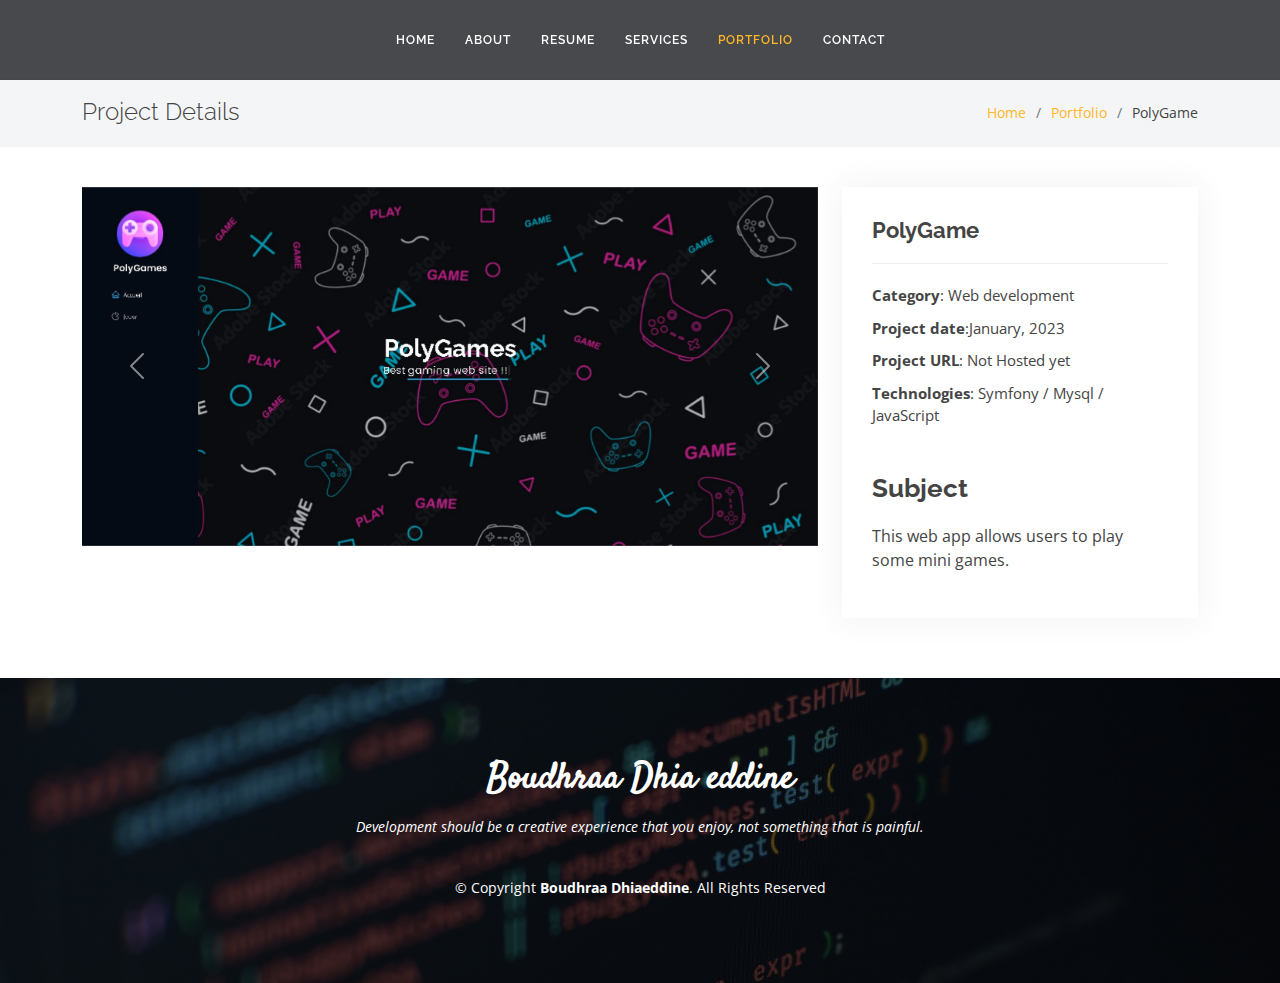
<file: poly-game.html>
<!DOCTYPE html>
<html lang="en">
  <head>
    <meta charset="utf-8" />
    <meta content="width=device-width, initial-scale=1.0" name="viewport" />
    <title>Dhia-workes - Index</title>
    <meta content="" name="description" />
    <meta content="" name="keywords" />
    <!-- Favicons -->
    <link href="assets/img/inc.png" rel="icon" />
    <link href="assets/img/apple-touch-icon.png" rel="apple-touch-icon" />
    <!-- Google Fonts -->
    <link
      href="https://fonts.googleapis.com/css?family=Open+Sans:300,300i,400,400i,600,600i,700,700i|Raleway:300,300i,400,400i,500,500i,600,600i,700,700i|Satisfy"
      rel="stylesheet"
    />
    <!-- Vendor CSS Files -->
    <link
      href="assets/vendor/bootstrap/css/bootstrap.min.css"
      rel="stylesheet"
    />
    <link
      href="assets/vendor/bootstrap-icons/bootstrap-icons.css"
      rel="stylesheet"
    />
    <link href="assets/vendor/boxicons/css/boxicons.min.css" rel="stylesheet" />
    <link
      href="assets/vendor/glightbox/css/glightbox.min.css"
      rel="stylesheet"
    />
    <link href="assets/vendor/swiper/swiper-bundle.min.css" rel="stylesheet" />
    <!-- Template Main CSS File -->
    <link href="assets/css/style.css" rel="stylesheet" />
    <!-- =======================================================
  * Template Name: Laura
  * Updated: Mar 10 2023 with Bootstrap v5.2.3
  * Template URL: https://bootstrapmade.com/laura-free-creative-bootstrap-theme/
  * Author: BootstrapMade.com
  * License: https://bootstrapmade.com/license/
  ======================================================== -->
    <script
      src="https://code.jquery.com/jquery-3.2.1.slim.min.js"
      integrity="sha384-KJ3o2DKtIkvYIK3UENzmM7KCkRr/rE9/Qpg6aAZGJwFDMVNA/GpGFF93hXpG5KkN"
      crossorigin="anonymous"
    ></script>
    <script
      src="https://cdn.jsdelivr.net/npm/popper.js@1.12.9/dist/umd/popper.min.js"
      integrity="sha384-ApNbgh9B+Y1QKtv3Rn7W3mgPxhU9K/ScQsAP7hUibX39j7fakFPskvXusvfa0b4Q"
      crossorigin="anonymous"
    ></script>
    <script
      src="https://cdn.jsdelivr.net/npm/bootstrap@4.0.0/dist/js/bootstrap.min.js"
      integrity="sha384-JZR6Spejh4U02d8jOt6vLEHfe/JQGiRRSQQxSfFWpi1MquVdAyjUar5+76PVCmYl"
      crossorigin="anonymous"
    ></script>
  </head>
  <body cz-shortcut-listen="true">
    <!-- ======= Header ======= -->
    <header
      id="header"
      class="fixed-top d-flex justify-content-center align-items-center"
    >
      <nav id="navbar" class="navbar">
        <ul>
          <li><a class="nav-link scrollto" href="#hero">Home</a></li>
          <li><a class="nav-link scrollto" href="#about">About</a></li>
          <li><a class="nav-link scrollto" href="#resume">Resume</a></li>
          <li><a class="nav-link scrollto" href="#services">Services</a></li>
          <li>
            <a class="nav-link scrollto active" href="#portfolio">Portfolio</a>
          </li>

          <li><a class="nav-link scrollto" href="#contact">Contact</a></li>
        </ul>
        <i class="bi bi-list mobile-nav-toggle"></i>
      </nav>
      <!-- .navbar -->
    </header>
    <!-- End Header -->

    <main id="main">
      <!-- ======= Breadcrumbs Section ======= -->
      <section class="breadcrumbs">
        <div class="container">
          <div class="d-flex justify-content-between align-items-center">
            <h2>Project Details</h2>
            <ol>
              <li><a href="index.html">Home</a></li>
              <li><a href="index.html#portfolio">Portfolio</a></li>
              <li>PolyGame</li>
            </ol>
          </div>
        </div>
      </section>
      <!-- Breadcrumbs Section -->

      <!-- ======= Portfolio Details Section ======= -->
      <section id="portfolio-details" class="portfolio-details">
        <div class="container">
          <div class="row gy-4">
            <div class="col-lg-8">
              <div
                id="carouselExampleIndicators"
                class="carousel slide"
                data-ride="carousel"
              >
                <ol class="carousel-indicators">
                  <li
                    data-target="#carouselExampleIndicators"
                    data-slide-to="0"
                    class="active"
                  ></li>
                  <li
                    data-target="#carouselExampleIndicators"
                    data-slide-to="1"
                  ></li>
                  <li
                    data-target="#carouselExampleIndicators"
                    data-slide-to="2"
                  ></li>
                </ol>
                <div class="carousel-inner">
                  <div class="carousel-item active">
                    <a href="assets/img/PokyGame/Main.JPG">
                      <img
                        class="d-block w-100"
                        src="assets/img/PokyGame/Main.JPG"
                        alt="First slide"
                      />
                    </a>
                  </div>

                  <div class="carousel-item">
                    <a href="assets/img/PokyGame/2.JPG"
                      ><img
                        class="d-block w-100"
                        src="assets/img/PokyGame/2.JPG"
                        alt="Third slide"
                    /></a>
                  </div>
                  <div class="carousel-item">
                    <a href="assets/img/PokyGame/3.JPG"
                      ><img
                        class="d-block w-100"
                        src="assets/img/PokyGame/3.JPG"
                        alt="Third slide"
                    /></a>
                  </div>
                  <div class="carousel-item">
                    <a href="assets/img/PokyGame/4.JPG"
                      ><img
                        class="d-block w-100"
                        src="assets/img/PokyGame/4.JPG"
                        alt="Third slide"
                    /></a>
                  </div>
                  <div class="carousel-item">
                    <a href="assets/img/PokyGame/5.JPG"
                      ><img
                        class="d-block w-100"
                        src="assets/img/PokyGame/5.JPG"
                        alt="Third slide"
                    /></a>
                  </div>
                  <div class="carousel-item">
                    <a href="assets/img/PokyGame/6.JPG"
                      ><img
                        class="d-block w-100"
                        src="assets/img/PokyGame/6.JPG"
                        alt="Third slide"
                    /></a>
                  </div>
                </div>
                <a
                  class="carousel-control-prev"
                  href="#carouselExampleIndicators"
                  role="button"
                  data-slide="prev"
                >
                  <span
                    class="carousel-control-prev-icon"
                    aria-hidden="true"
                  ></span>
                  <span class="sr-only"></span>
                </a>
                <a
                  class="carousel-control-next"
                  href="#carouselExampleIndicators"
                  role="button"
                  data-slide="next"
                >
                  <span
                    class="carousel-control-next-icon"
                    aria-hidden="true"
                  ></span>
                  <span class="sr-only"></span>
                </a>
              </div>
            </div>

            <div class="col-lg-4">
              <div class="portfolio-info">
                <h3>PolyGame</h3>
                <ul>
                  <li><strong>Category</strong>: Web development</li>
                  <li><strong>Project date</strong>:January, 2023</li>
                  <li><strong>Project URL</strong>: Not Hosted yet</li>
                  <li>
                    <strong>Technologies</strong>: Symfony / Mysql / JavaScript
                  </li>
                </ul>
                <div class="portfolio-description">
                  <h2>Subject</h2>
                  <p>This web app allows users to play some mini games.</p>
                </div>
              </div>
            </div>
          </div>
        </div>
      </section>
      <!-- End Portfolio Details Section -->
    </main>

    <!-- End #main -->

    <!-- ======= Footer ======= -->
    <footer id="footer">
      <div class="container">
        <h3>Boudhraa Dhia eddine</h3>
        <p>
          Development should be a creative experience that you enjoy, not
          something that is painful.
        </p>

        <div class="copyright">
          © Copyright <strong><span>Boudhraa Dhiaeddine</span></strong
          >. All Rights Reserved
        </div>
      </div>
    </footer>
    <!-- End Footer -->

    <a
      href="# "
      class="back-to-top d-flex align-items-center justify-content-center"
      ><i class="bi bi-arrow-up-short"></i
    ></a>

    <!-- Vendor JS Files -->

    <!-- Template Main JS File -->

    <div
      id="lightboxOverlay"
      tabindex="-1"
      class="lightboxOverlay"
      style="display: none"
    ></div>
    <div id="lightbox" tabindex="-1" class="lightbox" style="display: none">
      <div class="lb-outerContainer">
        <div class="lb-container">
          <img
            class="lb-image"
            src="[data-uri]"
            alt=""
          />
          <div class="lb-nav">
            <a class="lb-prev" aria-label="Previous image" href=""></a
            ><a class="lb-next" aria-label="Next image" href=""></a>
          </div>
          <div class="lb-loader"><a class="lb-cancel"></a></div>
        </div>
      </div>
      <div class="lb-dataContainer">
        <div class="lb-data">
          <div class="lb-details">
            <span class="lb-caption"></span><span class="lb-number"></span>
          </div>
          <div class="lb-closeContainer"><a class="lb-close"></a></div>
        </div>
      </div>
    </div>
  </body>
</html>
</file>
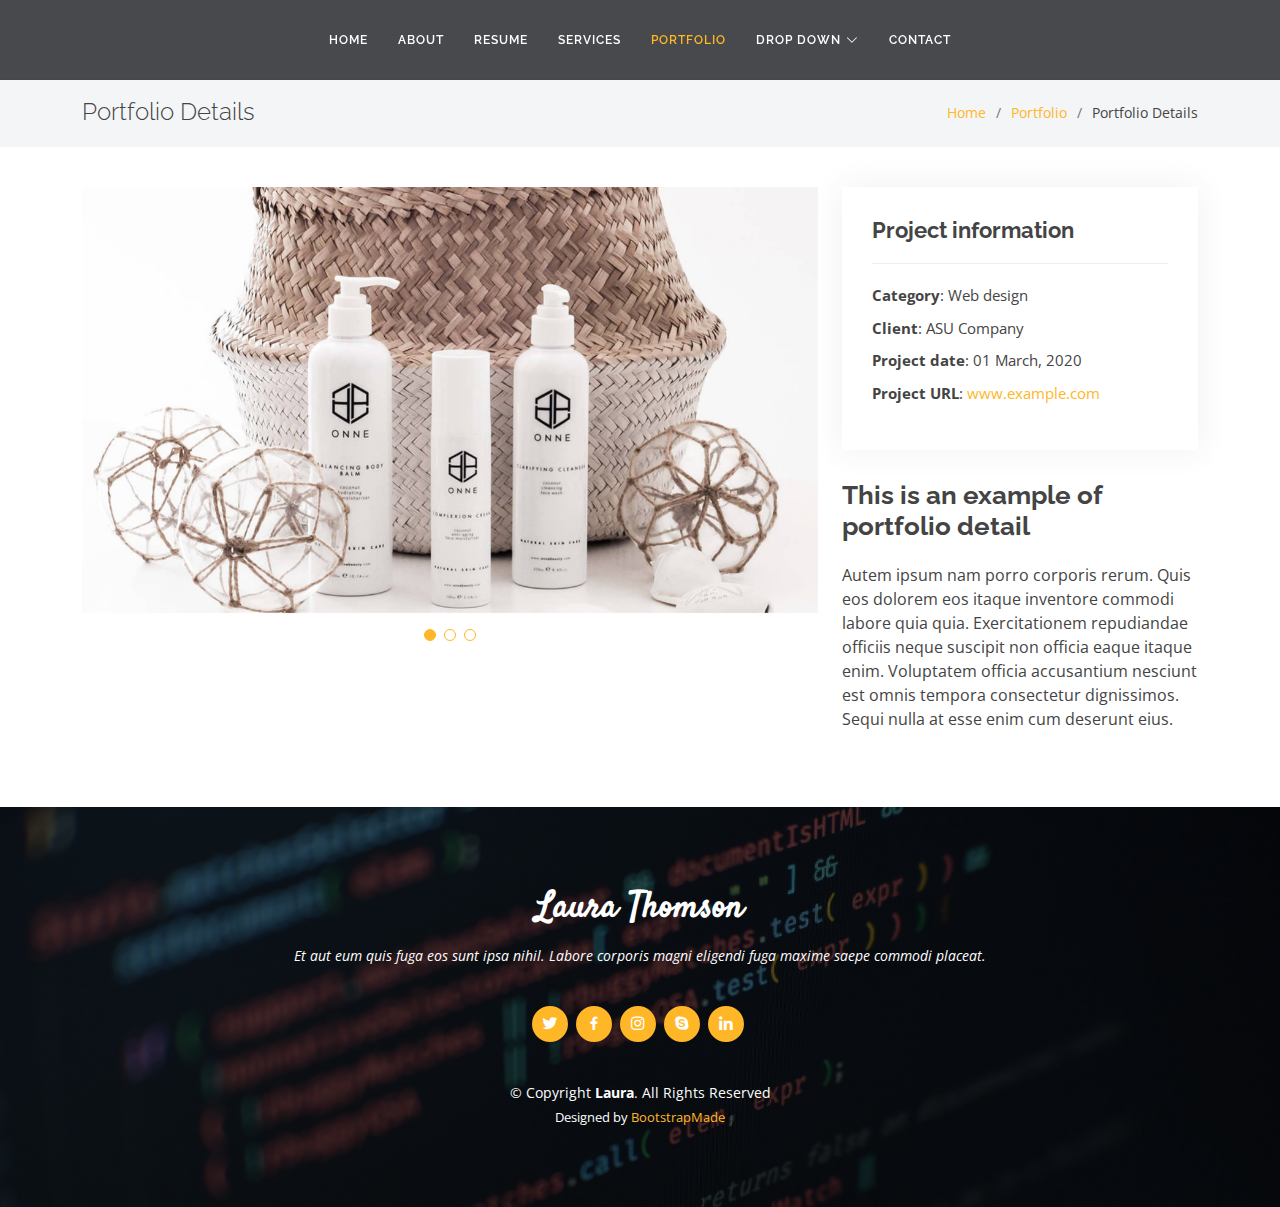
<file: portfolio-details.html>
<!DOCTYPE html>
<html lang="en">

<head>
  <meta charset="utf-8">
  <meta content="width=device-width, initial-scale=1.0" name="viewport">

  <title>Portfolio Details - Laura Bootstrap Template</title>
  <meta content="" name="description">
  <meta content="" name="keywords">

  <!-- Favicons -->
  <link href="assets/img/favicon.png" rel="icon">
  <link href="assets/img/apple-touch-icon.png" rel="apple-touch-icon">

  <!-- Google Fonts -->
  <link href="https://fonts.googleapis.com/css?family=Open+Sans:300,300i,400,400i,600,600i,700,700i|Raleway:300,300i,400,400i,500,500i,600,600i,700,700i|Satisfy" rel="stylesheet">

  <!-- Vendor CSS Files -->
  <link href="assets/vendor/bootstrap/css/bootstrap.min.css" rel="stylesheet">
  <link href="assets/vendor/bootstrap-icons/bootstrap-icons.css" rel="stylesheet">
  <link href="assets/vendor/boxicons/css/boxicons.min.css" rel="stylesheet">
  <link href="assets/vendor/glightbox/css/glightbox.min.css" rel="stylesheet">
  <link href="assets/vendor/swiper/swiper-bundle.min.css" rel="stylesheet">

  <!-- Template Main CSS File -->
  <link href="assets/css/style.css" rel="stylesheet">

  <!-- =======================================================
  * Template Name: Laura
  * Updated: Mar 10 2023 with Bootstrap v5.2.3
  * Template URL: https://bootstrapmade.com/laura-free-creative-bootstrap-theme/
  * Author: BootstrapMade.com
  * License: https://bootstrapmade.com/license/
  ======================================================== -->
</head>

<body>

  <!-- ======= Header ======= -->
  <header id="header" class="fixed-top d-flex justify-content-center align-items-center ">

    <nav id="navbar" class="navbar">
      <ul>
        <li><a class="nav-link scrollto " href="#hero">Home</a></li>
        <li><a class="nav-link scrollto" href="#about">About</a></li>
        <li><a class="nav-link scrollto" href="#resume">Resume</a></li>
        <li><a class="nav-link scrollto" href="#services">Services</a></li>
        <li><a class="nav-link scrollto active" href="#portfolio">Portfolio</a></li>
        <li class="dropdown"><a href="#"><span>Drop Down</span> <i class="bi bi-chevron-down"></i></a>
          <ul>
            <li><a href="#">Drop Down 1</a></li>
            <li class="dropdown"><a href="#"><span>Deep Drop Down</span> <i class="bi bi-chevron-right"></i></a>
              <ul>
                <li><a href="#">Deep Drop Down 1</a></li>
                <li><a href="#">Deep Drop Down 2</a></li>
                <li><a href="#">Deep Drop Down 3</a></li>
                <li><a href="#">Deep Drop Down 4</a></li>
                <li><a href="#">Deep Drop Down 5</a></li>
              </ul>
            </li>
            <li><a href="#">Drop Down 2</a></li>
            <li><a href="#">Drop Down 3</a></li>
            <li><a href="#">Drop Down 4</a></li>
          </ul>
        </li>
        <li><a class="nav-link scrollto" href="#contact">Contact</a></li>
      </ul>
      <i class="bi bi-list mobile-nav-toggle"></i>
    </nav><!-- .navbar -->

  </header><!-- End Header -->

  <main id="main">

    <!-- ======= Breadcrumbs Section ======= -->
    <section class="breadcrumbs">
      <div class="container">

        <div class="d-flex justify-content-between align-items-center">
          <h2>Portfolio Details</h2>
          <ol>
            <li><a href="index.html">Home</a></li>
            <li><a href="portfolio.html">Portfolio</a></li>
            <li>Portfolio Details</li>
          </ol>
        </div>

      </div>
    </section><!-- Breadcrumbs Section -->

    <!-- ======= Portfolio Details Section ======= -->
    <section id="portfolio-details" class="portfolio-details">
      <div class="container">

        <div class="row gy-4">

          <div class="col-lg-8">
            <div class="portfolio-details-slider swiper">
              <div class="swiper-wrapper align-items-center">

                <div class="swiper-slide">
                  <img src="assets/img/portfolio/portfolio-details-1.jpg" alt="">
                </div>

                <div class="swiper-slide">
                  <img src="assets/img/portfolio/portfolio-details-2.jpg" alt="">
                </div>

                <div class="swiper-slide">
                  <img src="assets/img/portfolio/portfolio-details-3.jpg" alt="">
                </div>

              </div>
              <div class="swiper-pagination"></div>
            </div>
          </div>

          <div class="col-lg-4">
            <div class="portfolio-info">
              <h3>Project information</h3>
              <ul>
                <li><strong>Category</strong>: Web design</li>
                <li><strong>Client</strong>: ASU Company</li>
                <li><strong>Project date</strong>: 01 March, 2020</li>
                <li><strong>Project URL</strong>: <a href="#">www.example.com</a></li>
              </ul>
            </div>
            <div class="portfolio-description">
              <h2>This is an example of portfolio detail</h2>
              <p>
                Autem ipsum nam porro corporis rerum. Quis eos dolorem eos itaque inventore commodi labore quia quia. Exercitationem repudiandae officiis neque suscipit non officia eaque itaque enim. Voluptatem officia accusantium nesciunt est omnis tempora consectetur dignissimos. Sequi nulla at esse enim cum deserunt eius.
              </p>
            </div>
          </div>

        </div>

      </div>
    </section><!-- End Portfolio Details Section -->

  </main><!-- End #main -->

  <!-- ======= Footer ======= -->
  <footer id="footer">
    <div class="container">
      <h3>Laura Thomson</h3>
      <p>Et aut eum quis fuga eos sunt ipsa nihil. Labore corporis magni eligendi fuga maxime saepe commodi placeat.</p>
      <div class="social-links">
        <a href="#" class="twitter"><i class="bx bxl-twitter"></i></a>
        <a href="#" class="facebook"><i class="bx bxl-facebook"></i></a>
        <a href="#" class="instagram"><i class="bx bxl-instagram"></i></a>
        <a href="#" class="google-plus"><i class="bx bxl-skype"></i></a>
        <a href="#" class="linkedin"><i class="bx bxl-linkedin"></i></a>
      </div>
      <div class="copyright">
        &copy; Copyright <strong><span>Laura</span></strong>. All Rights Reserved
      </div>
      <div class="credits">
        <!-- All the links in the footer should remain intact. -->
        <!-- You can delete the links only if you purchased the pro version. -->
        <!-- Licensing information: https://bootstrapmade.com/license/ -->
        <!-- Purchase the pro version with working PHP/AJAX contact form: https://bootstrapmade.com/laura-free-creative-bootstrap-theme/ -->
        Designed by <a href="https://bootstrapmade.com/">BootstrapMade</a>
      </div>
    </div>
  </footer><!-- End Footer -->

  <a href="#" class="back-to-top d-flex align-items-center justify-content-center"><i class="bi bi-arrow-up-short"></i></a>

  <!-- Vendor JS Files -->
  <script src="assets/vendor/purecounter/purecounter_vanilla.js"></script>
  <script src="assets/vendor/bootstrap/js/bootstrap.bundle.min.js"></script>
  <script src="assets/vendor/glightbox/js/glightbox.min.js"></script>
  <script src="assets/vendor/isotope-layout/isotope.pkgd.min.js"></script>
  <script src="assets/vendor/swiper/swiper-bundle.min.js"></script>
  <script src="assets/vendor/waypoints/noframework.waypoints.js"></script>
  <script src="assets/vendor/php-email-form/validate.js"></script>

  <!-- Template Main JS File -->
  <script src="assets/js/main.js"></script>

</body>

</html>
</file>
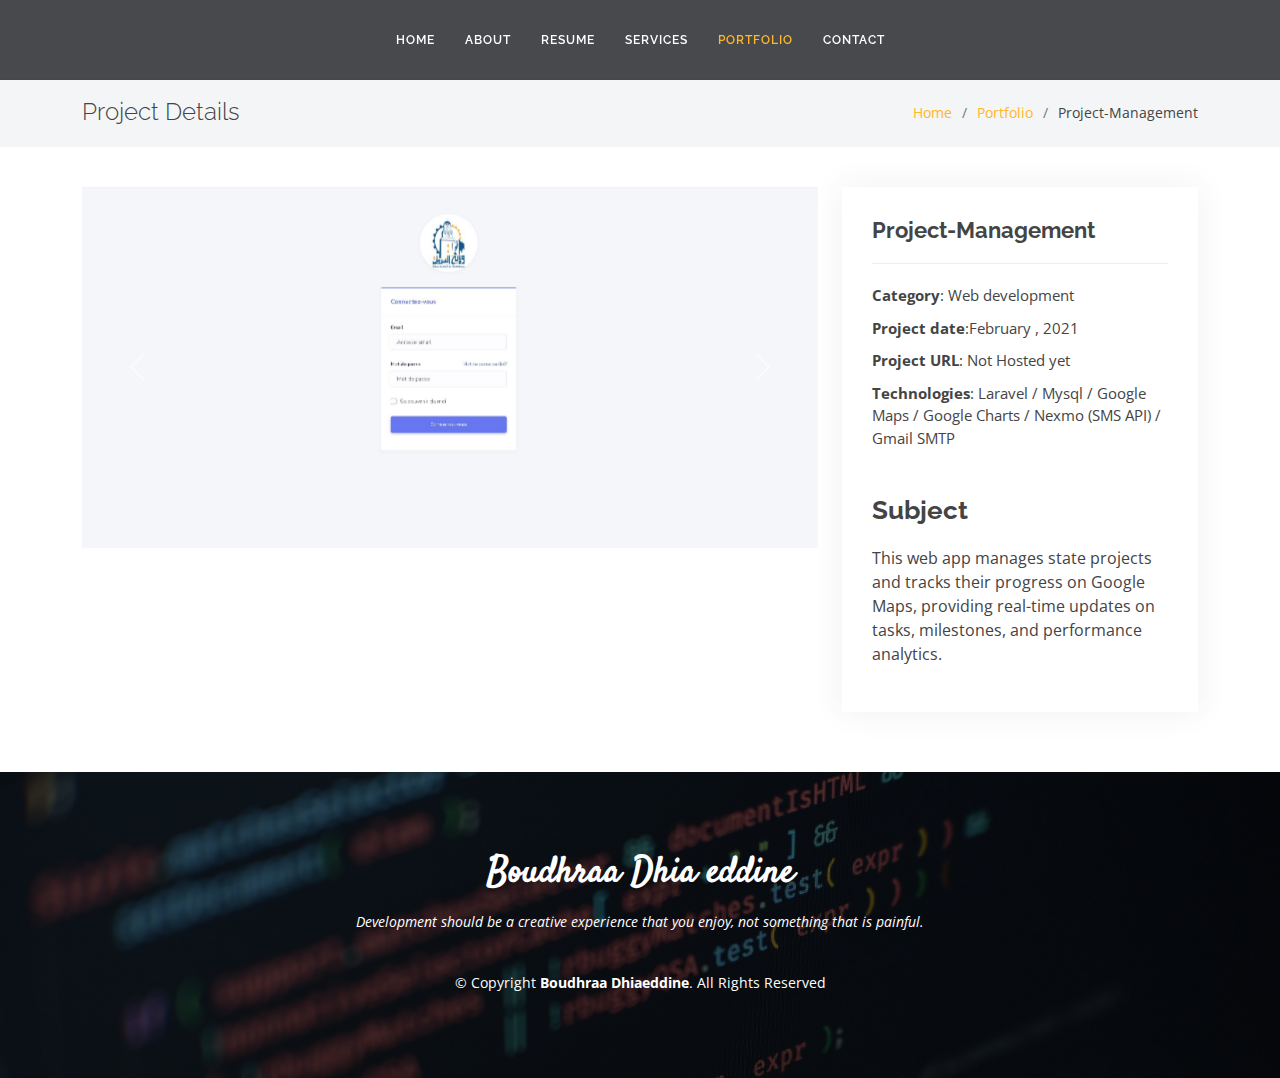
<file: Project-Management.html>
<!DOCTYPE html>
<html lang="en">
  <head>
    <meta charset="utf-8" />
    <meta content="width=device-width, initial-scale=1.0" name="viewport" />
    <title>Dhia-works</title>
    <meta content="" name="description" />
    <meta content="" name="keywords" />
    <!-- Favicons -->
    <link href="assets/img/inc.png" rel="icon" />
    <link href="assets/img/apple-touch-icon.png" rel="apple-touch-icon" />
    <!-- Google Fonts -->
    <link
      href="https://fonts.googleapis.com/css?family=Open+Sans:300,300i,400,400i,600,600i,700,700i|Raleway:300,300i,400,400i,500,500i,600,600i,700,700i|Satisfy"
      rel="stylesheet"
    />
    <!-- Vendor CSS Files -->
    <link
      href="assets/vendor/bootstrap/css/bootstrap.min.css"
      rel="stylesheet"
    />
    <link
      href="assets/vendor/bootstrap-icons/bootstrap-icons.css"
      rel="stylesheet"
    />
    <link href="assets/vendor/boxicons/css/boxicons.min.css" rel="stylesheet" />
    <link
      href="assets/vendor/glightbox/css/glightbox.min.css"
      rel="stylesheet"
    />
    <link href="assets/vendor/swiper/swiper-bundle.min.css" rel="stylesheet" />
    <!-- Template Main CSS File -->
    <link href="assets/css/style.css" rel="stylesheet" />
    <!-- =======================================================
  * Template Name: Laura
  * Updated: Mar 10 2023 with Bootstrap v5.2.3
  * Template URL: https://bootstrapmade.com/laura-free-creative-bootstrap-theme/
  * Author: BootstrapMade.com
  * License: https://bootstrapmade.com/license/
  ======================================================== -->
    <script
      src="https://code.jquery.com/jquery-3.2.1.slim.min.js"
      integrity="sha384-KJ3o2DKtIkvYIK3UENzmM7KCkRr/rE9/Qpg6aAZGJwFDMVNA/GpGFF93hXpG5KkN"
      crossorigin="anonymous"
    ></script>
    <script
      src="https://cdn.jsdelivr.net/npm/popper.js@1.12.9/dist/umd/popper.min.js"
      integrity="sha384-ApNbgh9B+Y1QKtv3Rn7W3mgPxhU9K/ScQsAP7hUibX39j7fakFPskvXusvfa0b4Q"
      crossorigin="anonymous"
    ></script>
    <script
      src="https://cdn.jsdelivr.net/npm/bootstrap@4.0.0/dist/js/bootstrap.min.js"
      integrity="sha384-JZR6Spejh4U02d8jOt6vLEHfe/JQGiRRSQQxSfFWpi1MquVdAyjUar5+76PVCmYl"
      crossorigin="anonymous"
    ></script>
  </head>
  <body cz-shortcut-listen="true">
    <!-- ======= Header ======= -->
    <header
      id="header"
      class="fixed-top d-flex justify-content-center align-items-center"
    >
      <nav id="navbar" class="navbar">
        <ul>
          <li><a class="nav-link scrollto" href="#hero">Home</a></li>
          <li><a class="nav-link scrollto" href="#about">About</a></li>
          <li><a class="nav-link scrollto" href="#resume">Resume</a></li>
          <li><a class="nav-link scrollto" href="#services">Services</a></li>
          <li>
            <a class="nav-link scrollto active" href="#portfolio">Portfolio</a>
          </li>

          <li><a class="nav-link scrollto" href="#contact">Contact</a></li>
        </ul>
        <i class="bi bi-list mobile-nav-toggle"></i>
      </nav>
      <!-- .navbar -->
    </header>
    <!-- End Header -->

    <main id="main">
      <!-- ======= Breadcrumbs Section ======= -->
      <section class="breadcrumbs">
        <div class="container">
          <div class="d-flex justify-content-between align-items-center">
            <h2>Project Details</h2>
            <ol>
              <li><a href="index.html">Home</a></li>
              <li><a href="index.html#portfolio">Portfolio</a></li>
              <li>Project-Management</li>
            </ol>
          </div>
        </div>
      </section>
      <!-- Breadcrumbs Section -->

      <!-- ======= Portfolio Details Section ======= -->
      <section id="portfolio-details" class="portfolio-details">
        <div class="container">
          <div class="row gy-4">
            <div class="col-lg-8">
              <div
                id="carouselExampleIndicators"
                class="carousel slide"
                data-ride="carousel"
              >
                <ol class="carousel-indicators">
                  <li
                    data-target="#carouselExampleIndicators"
                    data-slide-to="0"
                    class="active"
                  ></li>
                  <li
                    data-target="#carouselExampleIndicators"
                    data-slide-to="1"
                  ></li>
                  <li
                    data-target="#carouselExampleIndicators"
                    data-slide-to="2"
                  ></li>
                </ol>
                <div class="carousel-inner">
                  <div class="carousel-item active">
                    <a href="assets/img/project-manegment/main.JPG">
                      <img
                        class="d-block w-100"
                        src="assets/img/project-manegment/main.JPG"
                        alt="First slide"
                      />
                    </a>
                  </div>

                  <div class="carousel-item">
                    <a href="assets/img/project-manegment/1.PNG"
                      ><img
                        class="d-block w-100"
                        src="assets/img/project-manegment/1.PNG"
                        alt="Third slide"
                    /></a>
                  </div>
                  <div class="carousel-item">
                    <a href="assets/img/project-manegment/2.PNG"
                      ><img
                        class="d-block w-100"
                        src="assets/img/project-manegment/2.PNG"
                        alt="Third slide"
                    /></a>
                  </div>
                  <div class="carousel-item">
                    <a href="assets/img/project-manegment/index.JPG"
                      ><img
                        class="d-block w-100"
                        src="assets/img/project-manegment/index.JPG"
                        alt="Third slide"
                    /></a>
                  </div>
                </div>
                <a
                  class="carousel-control-prev"
                  href="#carouselExampleIndicators"
                  role="button"
                  data-slide="prev"
                >
                  <span
                    class="carousel-control-prev-icon"
                    aria-hidden="true"
                  ></span>
                  <span class="sr-only"></span>
                </a>
                <a
                  class="carousel-control-next"
                  href="#carouselExampleIndicators"
                  role="button"
                  data-slide="next"
                >
                  <span
                    class="carousel-control-next-icon"
                    aria-hidden="true"
                  ></span>
                  <span class="sr-only"></span>
                </a>
              </div>
            </div>

            <div class="col-lg-4">
              <div class="portfolio-info">
                <h3>Project-Management</h3>
                <ul>
                  <li><strong>Category</strong>: Web development</li>
                  <li><strong>Project date</strong>:February , 2021</li>
                  <li><strong>Project URL</strong>: Not Hosted yet</li>
                  <li>
                    <strong>Technologies</strong>: Laravel / Mysql / Google Maps
                    / Google Charts / Nexmo (SMS API) / Gmail SMTP
                  </li>
                </ul>
                <div class="portfolio-description">
                  <h2>Subject</h2>
                  <p>
                    This web app manages state projects and tracks their
                    progress on Google Maps, providing real-time updates on
                    tasks, milestones, and performance analytics.
                  </p>
                </div>
              </div>
            </div>
          </div>
        </div>
      </section>
      <!-- End Portfolio Details Section -->
    </main>

    <!-- End #main -->

    <!-- ======= Footer ======= -->
    <footer id="footer">
      <div class="container">
        <h3>Boudhraa Dhia eddine</h3>
        <p>
          Development should be a creative experience that you enjoy, not
          something that is painful.
        </p>

        <div class="copyright">
          © Copyright <strong><span>Boudhraa Dhiaeddine</span></strong
          >. All Rights Reserved
        </div>
      </div>
    </footer>
    <!-- End Footer -->

    <a
      href="# "
      class="back-to-top d-flex align-items-center justify-content-center"
      ><i class="bi bi-arrow-up-short"></i
    ></a>

    <!-- Vendor JS Files -->

    <!-- Template Main JS File -->

    <div
      id="lightboxOverlay"
      tabindex="-1"
      class="lightboxOverlay"
      style="display: none"
    ></div>
    <div id="lightbox" tabindex="-1" class="lightbox" style="display: none">
      <div class="lb-outerContainer">
        <div class="lb-container">
          <img
            class="lb-image"
            src="[data-uri]"
            alt=""
          />
          <div class="lb-nav">
            <a class="lb-prev" aria-label="Previous image" href=""></a
            ><a class="lb-next" aria-label="Next image" href=""></a>
          </div>
          <div class="lb-loader"><a class="lb-cancel"></a></div>
        </div>
      </div>
      <div class="lb-dataContainer">
        <div class="lb-data">
          <div class="lb-details">
            <span class="lb-caption"></span><span class="lb-number"></span>
          </div>
          <div class="lb-closeContainer"><a class="lb-close"></a></div>
        </div>
      </div>
    </div>
  </body>
</html>
</file>
<file: assets/css/style.css>
/**
* Template Name: Laura
* Updated: Mar 10 2023 with Bootstrap v5.2.3
* Template URL: https://bootstrapmade.com/laura-free-creative-bootstrap-theme/
* Author: BootstrapMade.com
* License: https://bootstrapmade.com/license/
*/

/*--------------------------------------------------------------
# General
--------------------------------------------------------------*/
body {
  font-family: "Open Sans", sans-serif;
  color: #444444;
}

a {
  color: #ffb727;
  text-decoration: none;
}

a:hover {
  color: #ffc85a;
  text-decoration: none;
}

h1,
h2,
h3,
h4,
h5,
h6 {
  font-family: "Raleway", sans-serif;
}

/*--------------------------------------------------------------
# Back to top button
--------------------------------------------------------------*/
.back-to-top {
  position: fixed;
  visibility: hidden;
  opacity: 0;
  right: 15px;
  bottom: 15px;
  z-index: 996;
  background: #ffb727;
  width: 40px;
  height: 40px;
  border-radius: 4px;
  transition: all 0.4s;
}

.back-to-top i {
  font-size: 28px;
  color: #fff;
  line-height: 0;
}

.back-to-top:hover {
  background: #ffc550;
  color: #fff;
}

.back-to-top.active {
  visibility: visible;
  opacity: 1;
}

/*--------------------------------------------------------------
# Header
--------------------------------------------------------------*/
#header {
  z-index: 997;
  transition: all 0.5s;
  height: 80px;
  background: rgba(25, 28, 31, 0.8);
}

#header.header-transparent {
  background: transparent;
}

#header.header-scrolled {
  height: 60px;
  background: rgba(25, 28, 31, 0.8);
}

/*--------------------------------------------------------------
# Navigation Menu
--------------------------------------------------------------*/
/**
* Desktop Navigation 
*/
.navbar {
  padding: 0;
}

.navbar ul {
  margin: 0;
  padding: 0;
  display: flex;
  list-style: none;
  align-items: center;
}

.navbar li {
  position: relative;
}

.navbar a,
.navbar a:focus {
  display: flex;
  align-items: center;
  justify-content: space-between;
  padding: 10px 15px;
  color: #fff;
  white-space: nowrap;
  transition: 0.3s;
  font-size: 12px;
  font-family: "Raleway", sans-serif;
  text-transform: uppercase;
  font-weight: 600;
  letter-spacing: 1px;
}

.navbar a i,
.navbar a:focus i {
  font-size: 12px;
  line-height: 0;
  margin-left: 5px;
}

.navbar a:hover,
.navbar .active,
.navbar .active:focus,
.navbar li:hover > a {
  color: #ffb727;
}

.navbar .dropdown ul {
  display: block;
  position: absolute;
  left: 14px;
  top: calc(100% + 30px);
  margin: 0;
  padding: 10px 0;
  z-index: 99;
  opacity: 0;
  visibility: hidden;
  background: #fff;
  box-shadow: 0px 0px 30px rgba(127, 137, 161, 0.25);
  transition: 0.3s;
  border-radius: 4px;
}

.navbar .dropdown ul li {
  min-width: 200px;
}

.navbar .dropdown ul a {
  padding: 10px 20px;
  font-size: 14px;
  text-transform: none;
  font-weight: 400;
  color: #3b434a;
  letter-spacing: 1px;
}

.navbar .dropdown ul a i {
  font-size: 12px;
}

.navbar .dropdown ul a:hover,
.navbar .dropdown ul .active:hover,
.navbar .dropdown ul li:hover > a {
  color: #ffb727;
}

.navbar .dropdown:hover > ul {
  opacity: 1;
  top: 100%;
  visibility: visible;
}

.navbar .dropdown .dropdown ul {
  top: 0;
  left: calc(100% - 30px);
  visibility: hidden;
}

.navbar .dropdown .dropdown:hover > ul {
  opacity: 1;
  top: 0;
  left: 100%;
  visibility: visible;
}

@media (max-width: 1366px) {
  .navbar .dropdown .dropdown ul {
    left: -90%;
  }

  .navbar .dropdown .dropdown:hover > ul {
    left: -100%;
  }
}

/**
* Mobile Navigation 
*/
.mobile-nav-toggle {
  color: #fff;
  font-size: 28px;
  cursor: pointer;
  display: none;
  line-height: 0;
  transition: 0.5s;
}

@media (max-width: 991px) {
  .mobile-nav-toggle {
    display: block;
  }

  .navbar ul {
    display: none;
  }
}

.navbar-mobile {
  position: fixed;
  overflow: hidden;
  top: 0;
  right: 0;
  left: 0;
  bottom: 0;
  background: rgba(36, 41, 46, 0.9);
  transition: 0.3s;
  z-index: 999;
}

.navbar-mobile .mobile-nav-toggle {
  position: absolute;
  top: 15px;
  right: 15px;
}

.navbar-mobile ul {
  display: block;
  position: absolute;
  top: 55px;
  right: 15px;
  bottom: 15px;
  left: 15px;
  padding: 10px 0;
  border-radius: 10px;
  background-color: #fff;
  overflow-y: auto;
  transition: 0.3s;
}

.navbar-mobile a,
.navbar-mobile a:focus {
  padding: 10px 20px;
  font-size: 14px;
  color: #3b434a;
}

.navbar-mobile a:hover,
.navbar-mobile .active,
.navbar-mobile li:hover > a {
  color: #ffb727;
}

.navbar-mobile .getstarted,
.navbar-mobile .getstarted:focus {
  margin: 15px;
}

.navbar-mobile .dropdown ul {
  position: static;
  display: none;
  margin: 10px 20px;
  padding: 10px 0;
  z-index: 99;
  opacity: 1;
  visibility: visible;
  background: #fff;
  box-shadow: 0px 0px 30px rgba(127, 137, 161, 0.25);
}

.navbar-mobile .dropdown ul li {
  min-width: 200px;
}

.navbar-mobile .dropdown ul a {
  padding: 10px 20px;
}

.navbar-mobile .dropdown ul a i {
  font-size: 12px;
}

.navbar-mobile .dropdown ul a:hover,
.navbar-mobile .dropdown ul .active:hover,
.navbar-mobile .dropdown ul li:hover > a {
  color: #ffb727;
}

.navbar-mobile .dropdown > .dropdown-active {
  display: block;
}

/*--------------------------------------------------------------
# Hero Section
--------------------------------------------------------------*/
#hero {
  width: 100%;
  height: 100vh;
  background: url("../img/hero-bg.jpg") top right;
  background-size: cover;
  position: relative;
}

#hero:before {
  content: "";
  background: rgba(0, 0, 0, 0.65);
  position: absolute;
  bottom: 0;
  top: 0;
  left: 0;
  right: 0;
}

#hero .hero-container {
  position: absolute;
  bottom: 0;
  top: 0;
  left: 0;
  right: 0;
  display: flex;
  justify-content: center;
  align-items: center;
  flex-direction: column;
  padding: 0 15px;
}

#hero h1 {
  margin: 0 0 10px 0;
  font-size: 64px;
  font-family: "Satisfy", serif;
  color: #fff;
}

#hero h2 {
  color: #eee;
  margin-bottom: 50px;
  font-size: 13px;
  font-weight: 500;
  letter-spacing: 1px;
  text-transform: uppercase;
}

#hero .btn-scroll {
  transition: 0.4s;
  color: rgba(255, 255, 255, 0.6);
  animation: up-down 1s ease-in-out infinite alternate-reverse both;
}

#hero .btn-scroll i {
  font-size: 48px;
}

#hero .btn-scroll:hover {
  color: #ffb727;
}

@media (min-width: 1024px) {
  #hero {
    background-attachment: fixed;
  }
}

@media (max-width: 575px) {
  #hero h1 {
    font-size: 40px;
  }

  #hero h2 {
    text-align: center;
    margin-bottom: 30px;
  }
}

@keyframes up-down {
  0% {
    transform: translateY(5px);
  }

  100% {
    transform: translateY(-5px);
  }
}

/*--------------------------------------------------------------
# Sections General
--------------------------------------------------------------*/
section {
  padding: 60px 0;
}

.section-bg {
  background-color: white;
}

.section-title {
  text-align: center;
  padding: 30px 0;
  position: relative;
}

.section-title h2 {
  font-size: 32px;
  font-weight: 700;
  text-transform: uppercase;
  margin-bottom: 20px;
  padding-bottom: 0;
  color: #3b434a;
  position: relative;
  z-index: 2;
}

.section-title span {
  position: absolute;
  top: 30px;
  color: #eef0f2;
  left: 0;
  right: 0;
  z-index: 1;
  font-weight: 700;
  font-size: 52px;
  text-transform: uppercase;
  line-height: 0;
}

.section-title p {
  margin-bottom: 0;
  position: relative;
  z-index: 2;
}

@media (max-width: 575px) {
  .section-title h2 {
    font-size: 28px;
    margin-bottom: 15px;
  }

  .section-title span {
    font-size: 38px;
  }
}

/*--------------------------------------------------------------
# Breadcrumbs
--------------------------------------------------------------*/
.breadcrumbs {
  padding: 20px 0;
  background-color: #f4f5f6;
  min-height: 40px;
  margin-top: 78px;
}

@media (max-width: 992px) {
  .breadcrumbs {
    margin-top: 60px;
  }
}

.breadcrumbs h2 {
  font-size: 24px;
  font-weight: 300;
  margin: 0;
}

@media (max-width: 992px) {
  .breadcrumbs h2 {
    margin: 0 0 10px 0;
  }
}

.breadcrumbs ol {
  display: flex;
  flex-wrap: wrap;
  list-style: none;
  padding: 0;
  margin: 0;
  font-size: 14px;
}

.breadcrumbs ol li + li {
  padding-left: 10px;
}

.breadcrumbs ol li + li::before {
  display: inline-block;
  padding-right: 10px;
  color: #6c757d;
  content: "/";
}

@media (max-width: 768px) {
  .breadcrumbs .d-flex {
    display: block !important;
  }

  .breadcrumbs ol {
    display: block;
  }

  .breadcrumbs ol li {
    display: inline-block;
  }
}

/*--------------------------------------------------------------
# About Me
--------------------------------------------------------------*/
.about .content h3 {
  font-weight: 700;
  font-size: 26px;
  color: #3b434a;
  text-transform: uppercase;
}

.about .content ul {
  list-style: none;
  padding: 0;
}

.about .content ul li {
  margin-bottom: 20px;
  display: flex;
  align-items: center;
}

.about .content ul strong {
  margin-right: 10px;
}

.about .content ul i {
  font-size: 16px;
  margin-right: 5px;
  color: #ffb727;
  line-height: 0;
}

.about .content p:last-child {
  margin-bottom: 0;
}

.about .content .count-box {
  width: 100%;
}

.about .content .count-box i {
  display: block;
  font-size: 36px;
  color: #ffb727;
  float: left;
  line-height: 0;
}

.about .content .count-box span {
  font-size: 36px;
  line-height: 30px;
  display: block;
  font-weight: 700;
  color: #3b434a;
  margin-left: 50px;
}

.about .content .count-box p {
  padding: 15px 0 0 0;
  margin: 0 0 0 50px;
  font-family: "Raleway", sans-serif;
  font-size: 14px;
  color: #5d6a75;
}

.about .content .count-box a {
  font-weight: 600;
  display: block;
  margin-top: 20px;
  color: #5d6a75;
  font-size: 15px;
  font-family: "Satisfy", serif;
  transition: ease-in-out 0.3s;
}

.about .content .count-box a:hover {
  color: #82909c;
}

.about .image {
  background: url("../img/me.jpg") center center no-repeat;
  background-size: cover;
  min-height: 500px;
}

.about .skills-content {
  margin-top: 30px;
}

.about .skills-content .progress {
  height: 60px;
  display: block;
  background: none;
  border-radius: 0;
}

.about .skills-content .progress .skill {
  padding: 10px 0;
  margin: 0 0 6px 0;
  text-transform: uppercase;
  display: block;
  font-weight: 700;
  font-family: "Raleway", sans-serif;
  color: #3b434a;
}

.about .skills-content .progress .skill .val {
  float: right;
  font-style: normal;
}

.about .skills-content .progress-bar-wrap {
  background: #e6e8eb;
}

.about .skills-content .progress-bar {
  width: 1px;
  height: 10px;
  transition: 0.9s;
  background-color: #ffb727;
}

/*--------------------------------------------------------------
# My Resume
--------------------------------------------------------------*/
.resume .resume-title {
  font-size: 26px;
  font-weight: 700;
  margin-top: 20px;
  margin-bottom: 20px;
  color: #3b434a;
}

.resume .resume-item {
  padding: 0 0 20px 20px;
  margin-top: -2px;
  border-left: 2px solid #82909c;
  position: relative;
}

.resume .resume-item h4 {
  line-height: 18px;
  font-size: 16px;
  font-weight: 700;
  text-transform: uppercase;
  color: #ffb727;
  margin-bottom: 10px;
}

.resume .resume-item h5 {
  font-size: 16px;
  background: #eef0f2;
  padding: 5px 15px;
  display: inline-block;
  font-weight: 600;
  margin-bottom: 10px;
}

.resume .resume-item ul {
  padding-left: 20px;
}

.resume .resume-item ul li {
  padding-bottom: 10px;
}

.resume .resume-item:last-child {
  padding-bottom: 0;
}

.resume .resume-item::before {
  content: "";
  position: absolute;
  width: 16px;
  height: 16px;
  border-radius: 50px;
  left: -9px;
  top: 0;
  background: #fff;
  border: 2px solid #82909c;
}

/*--------------------------------------------------------------
# My Services
--------------------------------------------------------------*/
.services .icon-box {
  padding: 30px;
  position: relative;
  overflow: hidden;
  background: #fff;
  box-shadow: 0 10px 29px 0 rgba(68, 88, 144, 0.1);
  transition: all 0.3s ease-in-out;
  text-align: center;
  border: 1px solid #fff;
}

.services .icon {
  margin: 0 auto 20px auto;
  padding-top: 17px;
  display: inline-block;
  text-align: center;
  border-radius: 50%;
  width: 72px;
  height: 72px;
  background: #fff4df;
}

.services .icon i {
  font-size: 36px;
  line-height: 1;
  color: #ffb727;
}

.services .title {
  font-weight: 700;
  margin-bottom: 15px;
  font-size: 18px;
}

.services .title a {
  color: #111;
  transition: 0.3s;
}

.services .description {
  font-size: 15px;
  line-height: 28px;
  margin-bottom: 0;
}

.services .icon-box:hover {
  border-color: #ffb727;
}

.services .icon-box:hover .title a {
  color: #ffb727;
}

/*--------------------------------------------------------------
# Testimonials
--------------------------------------------------------------*/
.testimonials {
  padding: 80px 0;
  background: url("../img/testimonials-bg.jpg") no-repeat;
  background-position: center center;
  background-size: cover;
  position: relative;
}

.testimonials::before {
  content: "";
  position: absolute;
  left: 0;
  right: 0;
  top: 0;
  bottom: 0;
  background: rgba(14, 16, 17, 0.7);
}

.testimonials .section-header {
  margin-bottom: 40px;
}

.testimonials .testimonials-carousel,
.testimonials .testimonials-slider {
  overflow: hidden;
}

.testimonials .testimonial-item {
  text-align: center;
  color: #fff;
}

.testimonials .testimonial-item .testimonial-img {
  width: 100px;
  border-radius: 50%;
  border: 6px solid rgba(255, 255, 255, 0.15);
  margin: 0 auto;
}

.testimonials .testimonial-item h3 {
  font-size: 20px;
  font-weight: bold;
  margin: 10px 0 5px 0;
  color: #fff;
}

.testimonials .testimonial-item h4 {
  font-size: 14px;
  color: #ddd;
  margin: 0 0 15px 0;
}

.testimonials .testimonial-item .quote-icon-left,
.testimonials .testimonial-item .quote-icon-right {
  color: rgba(255, 255, 255, 0.4);
  font-size: 26px;
}

.testimonials .testimonial-item .quote-icon-left {
  display: inline-block;
  left: -5px;
  position: relative;
}

.testimonials .testimonial-item .quote-icon-right {
  display: inline-block;
  right: -5px;
  position: relative;
  top: 10px;
}

.testimonials .testimonial-item p {
  font-style: italic;
  margin: 0 auto 15px auto;
  color: #eee;
}

.testimonials .swiper-pagination {
  margin-top: 20px;
  position: relative;
}

.testimonials .swiper-pagination .swiper-pagination-bullet {
  width: 12px;
  height: 12px;
  opacity: 1;
  background-color: rgba(255, 255, 255, 0.4);
}

.testimonials .swiper-pagination .swiper-pagination-bullet-active {
  background-color: #ffb727;
}

@media (min-width: 992px) {
  .testimonials .testimonial-item p {
    width: 80%;
  }
}

/*--------------------------------------------------------------
# My Portfolio
--------------------------------------------------------------*/
.portfolio #portfolio-flters {
  list-style: none;
  margin-bottom: 20px;
}

.portfolio #portfolio-flters li {
  cursor: pointer;
  display: inline-block;
  margin: 0 10px 10px 10px;
  font-size: 15px;
  font-weight: 600;
  line-height: 1;
  padding: 7px 10px;
  text-transform: uppercase;
  color: #444444;
  transition: all 0.3s ease-in-out;
  border: 2px solid #fff;
}

.portfolio #portfolio-flters li:hover,
.portfolio #portfolio-flters li.filter-active {
  color: #f3a200;
  border-color: #ffb727;
}

.portfolio .portfolio-item {
  margin-bottom: 30px;
}

.portfolio .portfolio-item .portfolio-img {
  overflow: hidden;
}

.portfolio .portfolio-item .portfolio-img img {
  transition: all 0.8s ease-in-out;
}

.portfolio .portfolio-item .portfolio-info {
  opacity: 0;
  position: absolute;
  left: 15px;
  bottom: 0;
  z-index: 3;
  right: 15px;
  transition: all ease-in-out 0.3s;
  background: rgba(0, 0, 0, 0.5);
  padding: 10px 15px;
}

.portfolio .portfolio-item .portfolio-info h4 {
  font-size: 18px;
  color: #fff;
  font-weight: 600;
  color: #fff;
  margin-bottom: 0px;
}

.portfolio .portfolio-item .portfolio-info p {
  color: rgba(255, 255, 255, 0.8);
  font-size: 14px;
  margin-bottom: 0;
}

.portfolio .portfolio-item .portfolio-info .preview-link,
.portfolio .portfolio-item .portfolio-info .details-link {
  position: absolute;
  right: 40px;
  font-size: 24px;
  top: calc(50% - 18px);
  color: #fff;
  transition: 0.3s;
}

.portfolio .portfolio-item .portfolio-info .preview-link:hover,
.portfolio .portfolio-item .portfolio-info .details-link:hover {
  color: #ffc041;
}

.portfolio .portfolio-item .portfolio-info .details-link {
  right: 10px;
}

.portfolio .portfolio-item:hover .portfolio-img img {
  transform: scale(1.2);
}

.portfolio .portfolio-item:hover .portfolio-info {
  opacity: 1;
}

/*--------------------------------------------------------------
# Portfolio Details
--------------------------------------------------------------*/
.portfolio-details {
  padding-top: 40px;
}

.portfolio-details .portfolio-details-slider img {
  width: 100%;
}

.portfolio-details .portfolio-details-slider .swiper-pagination {
  margin-top: 20px;
  position: relative;
}

.portfolio-details
  .portfolio-details-slider
  .swiper-pagination
  .swiper-pagination-bullet {
  width: 12px;
  height: 12px;
  background-color: #fff;
  opacity: 1;
  border: 1px solid #ffb727;
}

.portfolio-details
  .portfolio-details-slider
  .swiper-pagination
  .swiper-pagination-bullet-active {
  background-color: #ffb727;
}

.portfolio-details .portfolio-info {
  padding: 30px;
  box-shadow: 0px 0 30px rgba(59, 67, 74, 0.08);
}

.portfolio-details .portfolio-info h3 {
  font-size: 22px;
  font-weight: 700;
  margin-bottom: 20px;
  padding-bottom: 20px;
  border-bottom: 1px solid #eee;
}

.portfolio-details .portfolio-info ul {
  list-style: none;
  padding: 0;
  font-size: 15px;
}

.portfolio-details .portfolio-info ul li + li {
  margin-top: 10px;
}

.portfolio-details .portfolio-description {
  padding-top: 30px;
}

.portfolio-details .portfolio-description h2 {
  font-size: 26px;
  font-weight: 700;
  margin-bottom: 20px;
}

.portfolio-details .portfolio-description p {
  padding: 0;
}

/*--------------------------------------------------------------
# Pricing
--------------------------------------------------------------*/
.pricing .box {
  padding: 20px;
  background: #fff;
  text-align: center;
  box-shadow: 0px 0px 4px rgba(0, 0, 0, 0.12);
  border-radius: 5px;
  position: relative;
  overflow: hidden;
}

.pricing h3 {
  font-weight: 400;
  margin: -20px -20px 20px -20px;
  padding: 20px 15px;
  font-size: 16px;
  font-weight: 600;
  color: #777777;
  background: #f8f8f8;
}

.pricing h4 {
  font-size: 36px;
  color: #ffb727;
  font-weight: 600;
  font-family: "Open Sans", sans-serif;
  margin-bottom: 20px;
}

.pricing h4 sup {
  font-size: 20px;
  top: -12px;
  left: -3px;
}

.pricing h4 span {
  color: #bababa;
  font-size: 16px;
  font-weight: 300;
}

.pricing ul {
  padding: 0;
  list-style: none;
  color: #444444;
  text-align: center;
  line-height: 20px;
  font-size: 14px;
}

.pricing ul li {
  padding-bottom: 16px;
}

.pricing ul i {
  color: #ffb727;
  font-size: 18px;
  padding-right: 4px;
}

.pricing ul .na {
  color: #ccc;
  text-decoration: line-through;
}

.pricing .btn-wrap {
  margin: 20px -20px -20px -20px;
  padding: 20px 15px;
  background: #f8f8f8;
  text-align: center;
}

.pricing .btn-buy {
  background: #ffb727;
  display: inline-block;
  padding: 8px 35px;
  border-radius: 4px;
  color: #fff;
  transition: none;
  font-size: 14px;
  font-weight: 400;
  font-family: "Raleway", sans-serif;
  font-weight: 600;
  transition: 0.3s;
}

.pricing .btn-buy:hover {
  background: #ffc85a;
}

.pricing .featured h3 {
  color: #fff;
  background: #ffb727;
}

.pricing .advanced {
  width: 200px;
  position: absolute;
  top: 18px;
  right: -68px;
  transform: rotate(45deg);
  z-index: 1;
  font-size: 14px;
  padding: 1px 0 3px 0;
  background: #ffb727;
  color: #fff;
}

/*--------------------------------------------------------------
# Contact Me
--------------------------------------------------------------*/
.contact .info-box {
  color: #444444;
  text-align: center;
  box-shadow: 0 0 30px rgba(214, 215, 216, 0.6);
  padding: 20px 0 30px 0;
}

.contact .info-box i.bx {
  font-size: 24px;
  color: #ffb727;
  border-radius: 50%;
  padding: 15px;
  background: #fff6e4;
}

.contact .info-box h3 {
  font-size: 20px;
  color: #777777;
  font-weight: 700;
  margin: 10px 0;
}

.contact .info-box p {
  padding: 0;
  line-height: 24px;
  font-size: 14px;
  margin-bottom: 0;
}

.contact .social-links {
  margin-top: 15px;
  display: flex;
  justify-content: center;
}

.contact .social-links a {
  font-size: 18px;
  display: inline-block;
  color: #687683;
  line-height: 1;
  margin: 0 8px;
  transition: 0.3s;
  padding: 14px;
  border-radius: 50px;
  border: 1px solid #dde1e4;
}

.contact .social-links a:hover {
  color: #fff;
  border-color: #ffb727;
  background: #ffb727;
}

.contact .php-email-form {
  box-shadow: 0 0 30px rgba(214, 215, 216, 0.6);
  padding: 27px;
}

.contact .php-email-form .validate {
  display: none;
  color: red;
  margin: 0 0 15px 0;
  font-weight: 400;
  font-size: 13px;
}

.contact .php-email-form .error-message {
  display: none;
  color: #fff;
  background: #ed3c0d;
  text-align: left;
  padding: 15px;
  font-weight: 600;
}

.contact .php-email-form .error-message br + br {
  margin-top: 25px;
}

.contact .php-email-form .sent-message {
  display: none;
  color: #fff;
  background: #18d26e;
  text-align: center;
  padding: 15px;
  font-weight: 600;
}

.contact .php-email-form .loading {
  display: none;
  background: #fff;
  text-align: center;
  padding: 15px;
}

.contact .php-email-form .loading:before {
  content: "";
  display: inline-block;
  border-radius: 50%;
  width: 24px;
  height: 24px;
  margin: 0 10px -6px 0;
  border: 3px solid #18d26e;
  border-top-color: #eee;
  animation: animate-loading 1s linear infinite;
}

.contact .php-email-form input,
.contact .php-email-form textarea {
  border-radius: 0;
  box-shadow: none;
  font-size: 14px;
}

.contact .php-email-form input::focus,
.contact .php-email-form textarea::focus {
  background-color: #ffb727;
}

.contact .php-email-form input {
  padding: 10px 15px;
}

.contact .php-email-form textarea {
  padding: 12px 15px;
}

.contact .php-email-form button[type="submit"] {
  background: #ffb727;
  border: 0;
  padding: 10px 24px;
  color: #fff;
  transition: 0.4s;
  border-radius: 5px;
}

.contact .php-email-form button[type="submit"]:hover {
  background: #ffc85a;
}

@keyframes animate-loading {
  0% {
    transform: rotate(0deg);
  }

  100% {
    transform: rotate(360deg);
  }
}

/*--------------------------------------------------------------
# Footer
--------------------------------------------------------------*/
#footer {
  background: url("../img/footer-bg.jpg") top center no-repeat;
  background-size: cover;
  color: #fff;
  font-size: 14px;
  text-align: center;
  padding: 80px 0;
  position: relative;
}

#footer::before {
  content: "";
  position: absolute;
  left: 0;
  right: 0;
  top: 0;
  bottom: 0;
  background: rgba(0, 0, 0, 0.6);
}

#footer .container {
  position: relative;
}

#footer h3 {
  font-size: 36px;
  font-weight: 700;
  color: #fff;
  position: relative;
  font-family: "Satisfy", serif;
  padding: 0;
  margin: 0 0 15px 0;
}

#footer p {
  font-size: 15;
  font-style: italic;
  padding: 0;
  margin: 0 0 40px 0;
}

#footer .social-links {
  margin: 0 0 40px 0;
}

#footer .social-links a {
  font-size: 18px;
  display: inline-block;
  background: #ffb727;
  color: #fff;
  line-height: 1;
  padding: 8px 0;
  margin-right: 4px;
  border-radius: 50%;
  text-align: center;
  width: 36px;
  height: 36px;
  transition: 0.3s;
}

#footer .social-links a:hover {
  background: #f3a200;
  color: #fff;
  text-decoration: none;
}

#footer .copyright {
  margin: 0 0 5px 0;
}

#footer .credits {
  font-size: 13px;
}
.work-content .w-like {
  font-size: 2.5rem;
  color: #f3a200;
  float: right;
}
</file>
